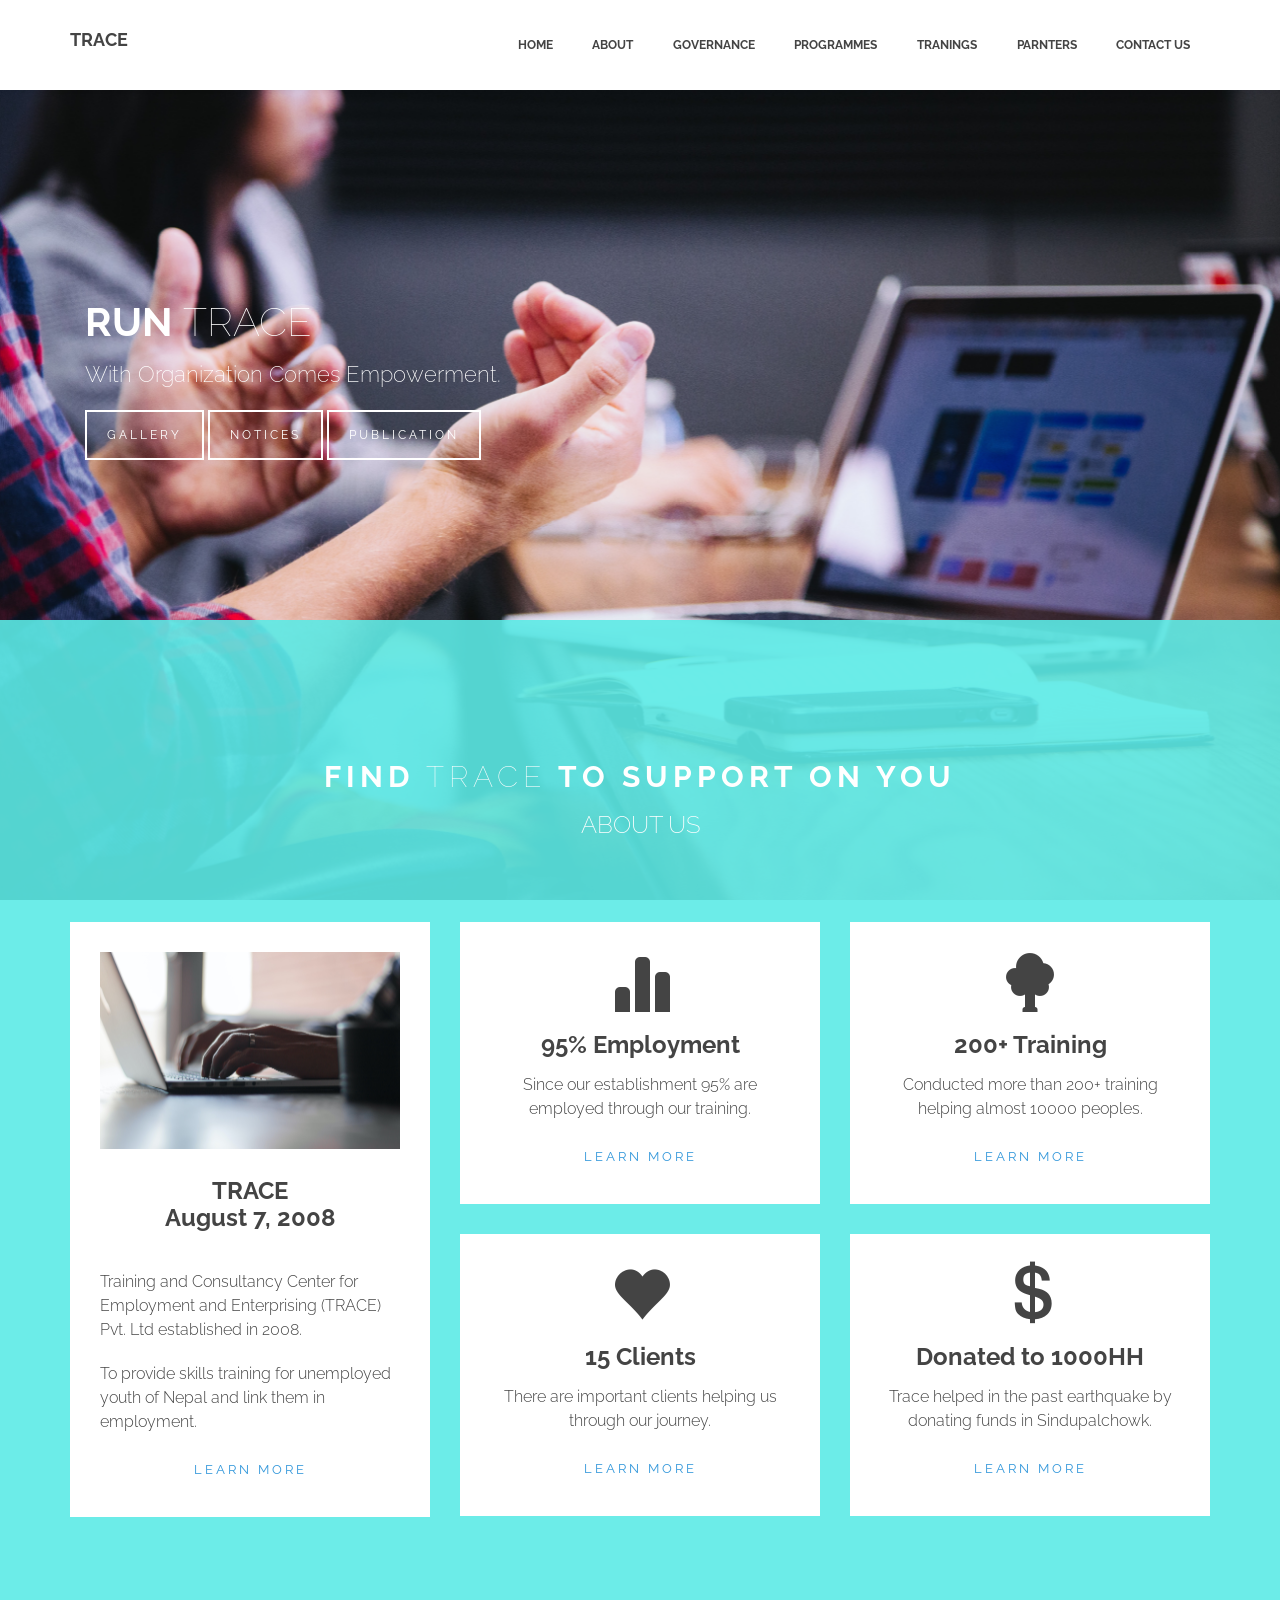
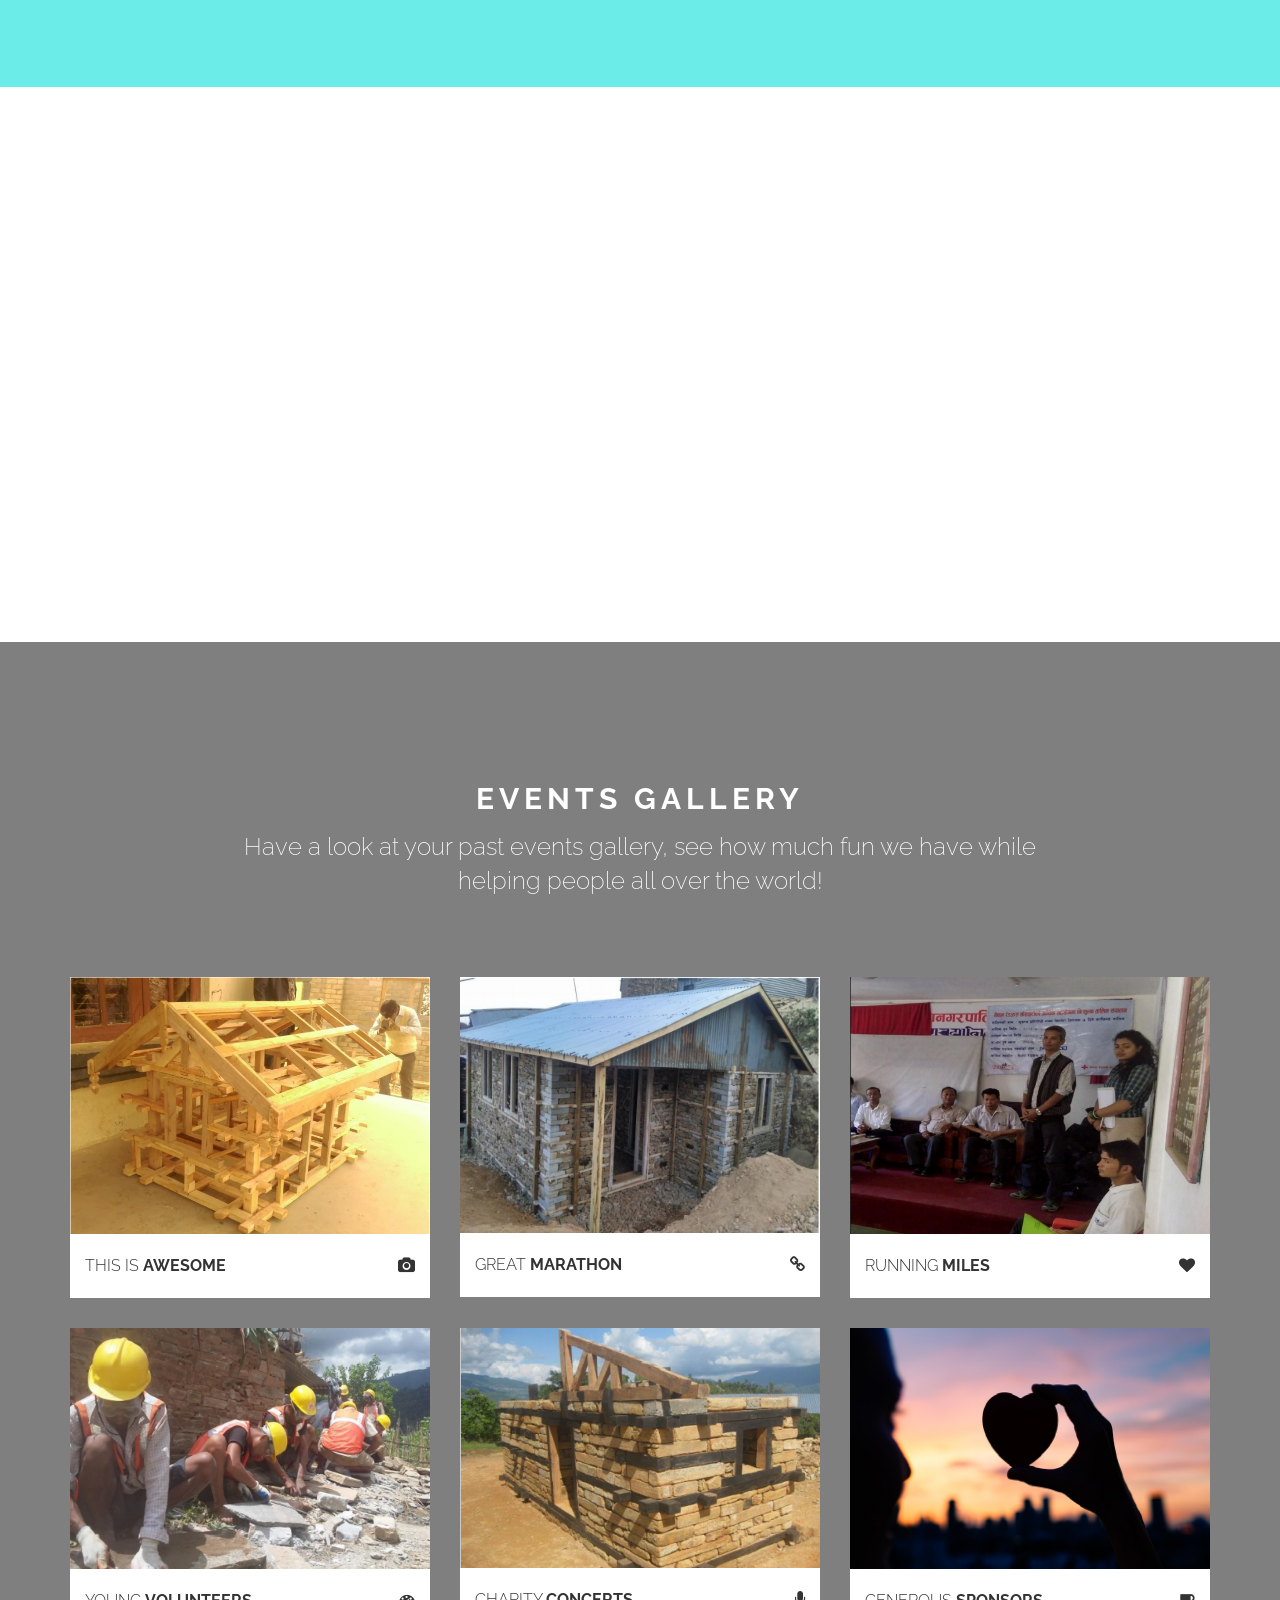
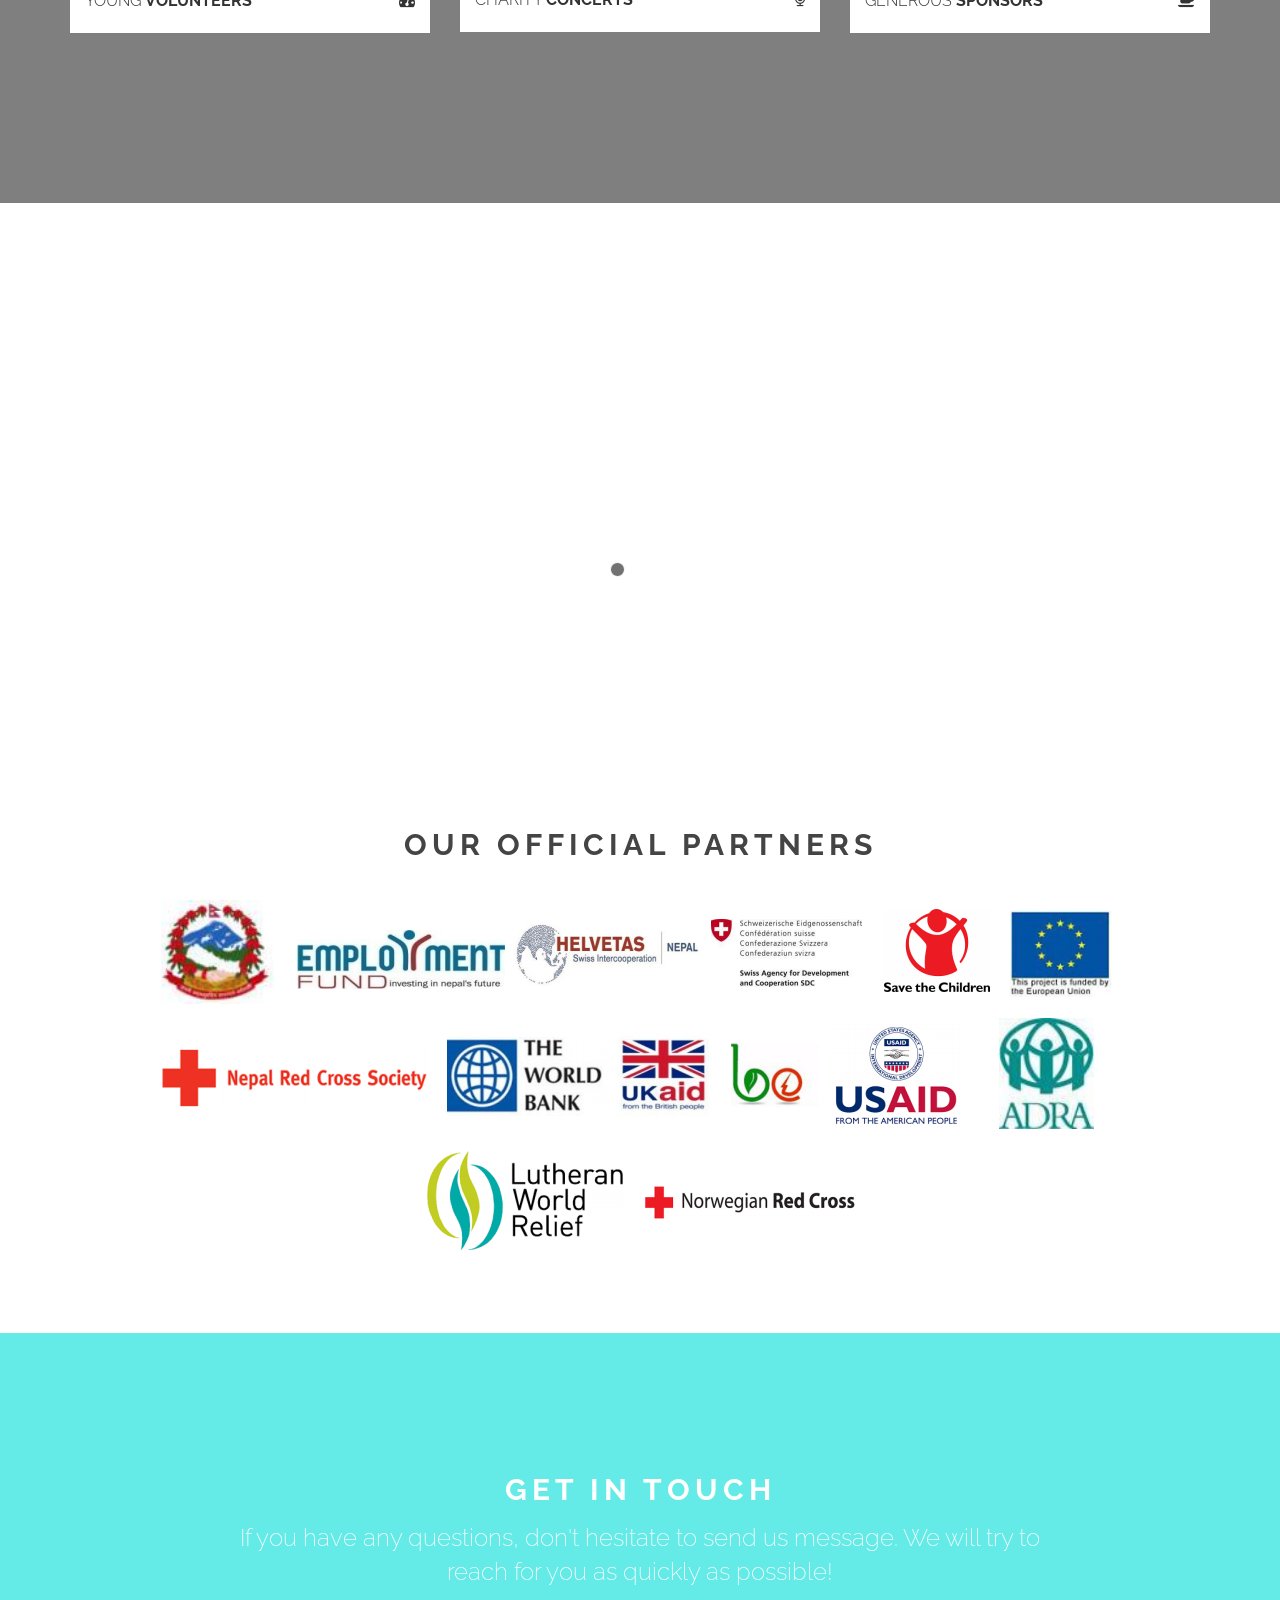
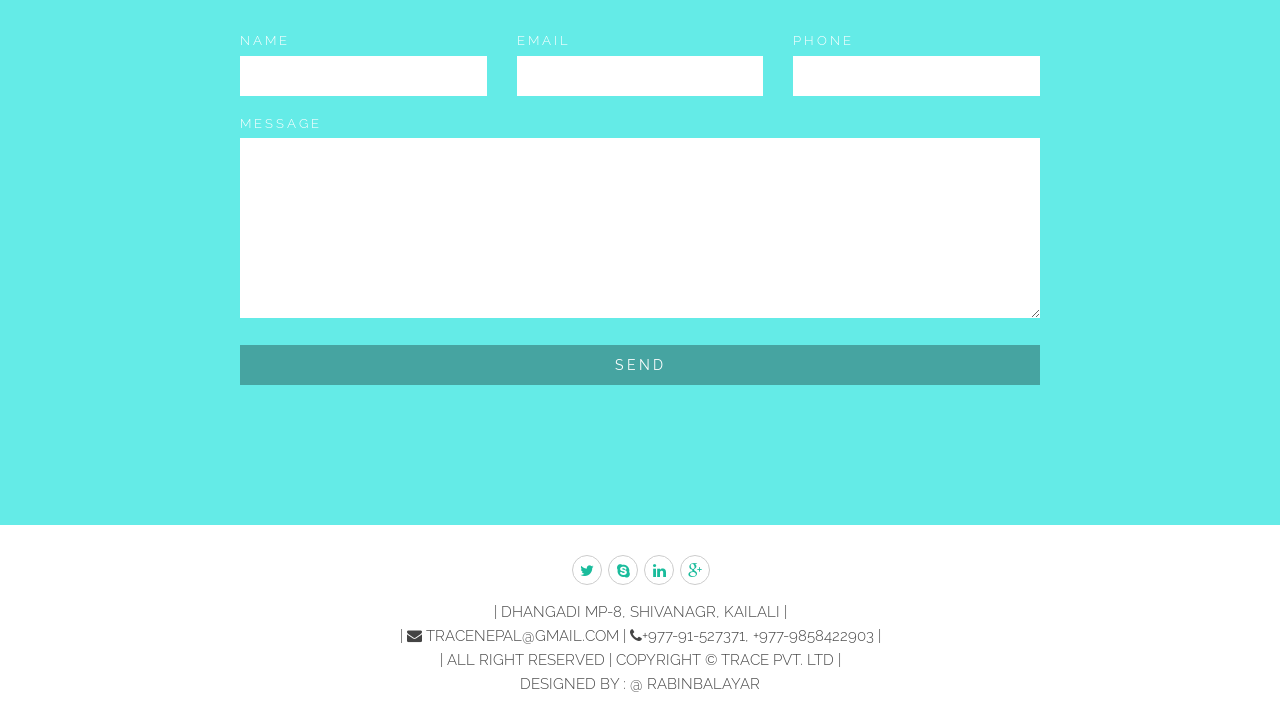
<file: index.html>
<!doctype html>
<html lang="en">
<head>
	<!-- Meta, title, CSS, favicons, etc. -->
	<meta charset="utf-8">
	<meta name="viewport" content="width=device-width, initial-scale=1.0">
	<meta name="description" content="">
	<meta name="author" content="">
	<title>TRACE PVT.LTD </title>
	
	<!-- Styles -->
	<link rel='stylesheet' href='assets/css/bootstrap.min.css'>
	<link rel='stylesheet' href='assets/css/animate.min.css'>
	<link rel='stylesheet' href="assets/css/font-awesome.min.css">
	<link rel='stylesheet' href="assets/css/style.css">
	<link href='http://fonts.googleapis.com/css?family=Raleway:200,300,400,500,600,700,800' rel='stylesheet' type='text/css'>
	<link rel="shortcut icon" href="assets/img/favicon.png" type="image/x-icon">
    
</head>
<body>
<div id="parallax">
</div>
<header id="header" class="navbar navbar-inverse navbar-fixed-top" role="banner">
<div class="container">
	<div class="navbar-header">
		<button class="navbar-toggle" type="button" data-toggle="collapse" data-target=".bs-navbar-collapse">
		<span class="sr-only">Toggle navigation</span>
		<span class="icon-bar"></span>
		<span class="icon-bar"></span>
		<span class="icon-bar"></span>
		</button>
		<!-- Your Logo -->
		<a href="#hero" class="navbar-brand">TRACE</a>
	</div>
	<!-- Start Navigation -->
	<nav class="collapse navbar-collapse bs-navbar-collapse navbar-right" role="navigation">
	<ul class="nav navbar-nav">
		<li>
		<a href="#hero">Home</a>
		</li>
		<li>
		<a href="#about">About</a>
		</li>
	    <li class="nav-item">
        <a class="nav-link ml-5" href="governance.html">Governance</a>
        </li>
        <li class="nav-item">
        <a class="nav-link ml-5" href="programmes.html">Programmes</a>
        </li>
        <li>
		<a href="tranings.html">Tranings</a>
		</li>
		<li>
		<a href="#random">Parnters</a>
		</li>
		<li>
		<a href="#contactarea">Contact Us</a>
		</li>
	</ul>
	</nav>
</div>
</header>

<!-- Intro
	================================================== -->
<section id="hero" class="section">
<div class="container">
		<div class="col-md-5">
			<div class="herotext">
				<h1 class="wow bounceInDown" data-wow-duration="1s" data-wow-delay="0.1s">RUN <span class="lighter">TRACE</span></h1>
				<p class="lead wow zoomIn" data-wow-duration="2s" data-wow-delay="0.4s">
					With Organization Comes Empowerment.
				</p>
				<p>
                    <a href="#gallery" class="btn btn-default btn-lg wow fadeInLeft" role="button">Gallery</a> <a href="notices" class="btn btn-default btn-lg wow fadeInLeft" role="button"> Notices</a> 
                    <a href="Publication" class="btn btn-default btn-lg wow fadeInLeft" role="button"> Publication</a>
				</p>
			</div>
		</div>
	</div>
</section>
    
<!-- About
	================================================== -->
    
<section id="about" class="parallax section">
<div class="wrapsection">
	<div class="parallax-overlay" style="background-color:#5CEAE6;opacity:0.9;"></div>
	<div class="container">
		<div class="row">
			<div class="col-md-12">
				<!-- Title -->
				<div class="maintitle">
					<h3 class="section-title"><strong>FIND <span class="lighter">TRACE</span></strong> to support on you</h3>
					<p class="lead">
						ABOUT US
					</p>
				</div>
			</div>
			<div class="col-md-4 col-sm-6">
				<div class="service-box wow zoomIn" data-wow-duration="1.5s" data-wow-delay="0.1s">
					<img src="assets/img/5.jpg" alt="">
					<h3>TRACE <br/>August 7, 2008</h3>
					<div class="text-left">
					<br><p>
							Training and Consultancy Center for Employment and Enterprising (TRACE) Pvt. Ltd established in 2008.
						</p>
						<p>
							To provide skills training for unemployed youth of Nepal and link them in employment.
						</p>
						<p class="text-center">
							<button type="button" class="btn btn-info btn-md"><a href="learnmore.html">Learn More</a></button>
						</p>
					</div>
				</div>
			</div>
			<div class="col-md-4 col-sm-6">
				<div class="service-box wow flipInY" data-wow-duration="1.5s" data-wow-delay="0.1s">
					<span class="glyphicon glyphicon-stats"></span>
					<h3>95% Employment</h3>
					<p>
						Since our establishment 95% are employed through our training.
					</p>
					<button type="button" class="btn btn-info btn-md"><a href="learnmore.html">Learn More</a></button>
				</div>
			</div>
			<div class="col-md-4 col-sm-6">
				<div class="service-box wow flipInY" data-wow-duration="1.5s" data-wow-delay="0.2s">
					<span class="glyphicon glyphicon-tree-deciduous"></span>
					<h3>200+ Training</h3>
					<p>
						Conducted more than 200+ training helping almost 10000 peoples.
					</p>
					<button type="button" class="btn btn-info btn-md"><a href="learnmore.html">Learn More</a></button>
				</div>
			</div>
			<div class="col-md-4 col-sm-6">
				<div class="service-box wow flipInY" data-wow-duration="1.5s" data-wow-delay="0.3s">
					<span class="glyphicon glyphicon-heart"></span>
					<h3>15 Clients</h3>
					<p>
						There are important clients helping us through our journey.
					</p>
					<button type="button" class="btn btn-info btn-md"><a href="learnmore.html">Learn More</a></button>
				</div>
			</div>
			<div class="col-md-4 col-sm-6">
				<div class="service-box wow flipInY" data-wow-duration="1.5s" data-wow-delay="0.4s">
					<span class="glyphicon glyphicon-usd"></span>
					<h3>Donated to 1000HH</h3>
					<p>
						Trace helped in the past earthquake by donating funds in Sindupalchowk.
					</p>
					<button type="button" class="btn btn-info btn-md"><a href="learnmore.html">Learn More</a></button>
				</div>
			</div>
		</div>
	</div>
</div>
</section>
    
<!-- Random
	================================================== -->
<section class="parallax section" style="background-image: url(assets/img/second.jpg);">
	<div class="wrapsection">
	<div class="parallax-overlay"></div>
	<div class="container">
		<div class="row">
			<div class="col-md-12 sol-sm-12">
				<div class="maintitle">
					<h3 class="section-title justtitle">Getting organized is a sign of self-respect.</h3>
					<p class="lead bottom0 wow bounceInUp">
						The Achievement of an organization are the result of combined effort of each individuals.
					</p>
				</div>
			</div>
		</div>
	</div>
	</div>
</section>
    
<!-- Gallery================================================== -->
    
<section id="gallery" class="parallax section">
<div class="wrapsection">
	<div class="parallax-overlay" style="background-color:#727272;opacity:0.9;"></div>
	<div class="container">
		<div class="row">
			<div class="col-md-12 sol-sm-12">
				<div class="maintitle">
					<h3 class="section-title">Events Gallery</h3>
					<p class="lead wow flipInX">
						Have a look at your past events gallery, see how much fun we have while helping people all over the world!
					</p>
				</div>
			</div>
			
			<div class="col-md-4">
				<a href="assets/img/img.png" title="This is the description">
					<img src="assets/img/img.png" alt="" class="image-responsive">
					<div class="description">
						<span class="caption">This is <b>awesome</b></span> 
						<span class="camera"><i class="fa fa-camera"></i></span>
						<div class="clearfix"></div>
					</div>			
				</a>
			</div>
			<div class="col-md-4">
				<a href="assets/img/p1.png" title="This is the description">
				<img src="assets/img/p1.png" alt="" class="image-responsive">
					<div class="description">
						<span class="caption">Great <b>marathon</b></span> 
						<span class="camera"><i class="fa fa-link"></i></span>
						<div class="clearfix"></div>
					</div>
				</a>
			</div>
			<div class="col-md-4">
				<a href="assets/img/p2.png" title="This is the description">
				<img src="assets/img/p2.png" alt="" class="image-responsive">
					<div class="description">
						<span class="caption">Running <b>miles</b></span> 
						<span class="camera"><i class="fa fa-heart"></i></span>
						<div class="clearfix"></div>
					</div>
				</a>
			</div>
			<div class="col-md-4">
				<a href="assets/img/p4.png" title="This is the description">
				<img src="assets/img/p4.png" alt="" class="image-responsive">
					<div class="description">
						<span class="caption">Young <b>volunteers</b></span> 
						<span class="camera"><i class="fa fa-tachometer"></i></span>
						<div class="clearfix"></div>
					</div>
				</a>
			</div>
			<div class="col-md-4">
				<a href="assets/img/p5.png" title="This is the description">
				<img src="assets/img/p5.png" alt="" class="image-responsive">
					<div class="description">
						<span class="caption">Charity <b>concerts</b></span> 
						<span class="camera"><i class="fa fa-microphone"></i></span>
						<div class="clearfix"></div>
					</div>
				</a>
			</div>
			<div class="col-md-4">
				<a href="assets/img/c.jpg" title="This is the description">
				<img src="assets/img/c.jpg" alt="" class="image-responsive">
					<div class="description">
						<span class="caption">Generous <b>sponsors</b></span> 
						<span class="camera"><i class="fa fa-coffee"></i></span>
						<div class="clearfix"></div>
					</div>
				</a>
			</div>
		</div>
	</div>
</div>
</section>
<!-- Text Carousel
	================================================== -->
<section class="parallax section" style="background-image: url(assets/img/4.jpg);">
<div class="wrapsection">
	<div class="container">
		<div class="row">
			<div class="col-md-12">
				<div id="Carousel" class="carousel slide">
					<ol class="carousel-indicators">
						<li data-target="#Carousel" data-slide-to="0" class="active"></li>
						<li data-target="#Carousel" data-slide-to="1"></li>
						<li data-target="#Carousel" data-slide-to="2"></li>
					</ol>
					<div class="carousel-inner">
						<div class="item active">
							<blockquote>
								<p class="lead">
									The achievement of an organization are the results of the combined effort of each individual. 
								</p>
								<small>Vince Lombardi</small>
							</blockquote>
						</div>
						<div class="item">
							<blockquote>
								<p class="lead">
									"Unity is strength. When there is teamwork and collaboration, wonderful things can be achieved.  
								</p>
								<small>Mahatma Gandhi</small>
							</blockquote>
						</div>
						<div class="item">
							<blockquote>
								<p class="lead">
									There is no exercise better for the heart than reaching down and lifting people up.
								</p>
								<small>John Holmes, Organizer</small>
							</blockquote>
						</div>
					</div>
					<a class="left carousel-control" href="#Carousel" data-slide="prev">
					<span class="glyphicon glyphicon-chevron-left"></span>
					</a>
					<a class="right carousel-control" href="#Carousel" data-slide="next">
					<span class="glyphicon glyphicon-chevron-right"></span>
					</a>
				</div>
			</div>
		</div>
	</div>
</div>
</section>

<!-- Random
	================================================== -->
    
<section id="random">
    <div class="maintitle"><br>
    <h3 class="section-title justtitle">OUR <span class="wow flipInX"> OFFICIAL</span> PARTNERS</h3><br/>
	<div class="container">
	<div class="row">
		<div class="col-md-12 sol-sm-12">
            <a href="https://www.employmentfund.org.np/">
            <img src="assets/img/c1.png">
            </a>
            <a href="https://www.helvetas.org/en/nepal">
            <img src="assets/img/c3.png">
            </a>
            <a href="https://www.eda.admin.ch/deza/en/home.html">
            <img src="assets/img/c4.png">
            </a>
            <a href="https://nepal.savethechildren.net/">
            <img src="assets/img/c5.png">
            </a>
            <a href="https://europa.eu/european-union/index_en/">
            <img src="assets/img/c6.png">
            </a>
            <a href="https://media.ifrc.org/ifrc/where-we-work/asia-pacific/nepal-red-cross-society/">
            <img src="assets/img/c7.png">
            </a>
            <a href="https://www.worldbank.org/">
            <img src="assets/img/c8.png">
            </a>
            <a href="https://www.ukaiddirect.org/">
            <img src="assets/img/c9.png">
            </a>
            <a href="https://www.iucn.org/asia/countries/nepal/bio-energy-project">
            <img src="assets/img/c10.png">
            </a>
            <a href="https://www.usaid.gov/">
            <img src="assets/img/c11.png">
            </a>
            <a href="http://adranepal.org/">
            <img src="assets/img/c12.png">
            </a>
            <a href="https://nepal.lutheranworld.org/">
            <img src="assets/img/c13.png">
            </a>
            <a href="https://www.ifrc.org/en/what-we-do/where-we-work/europe/norwegian-red-cross/">
            <img src="assets/img/c14.png">
            </a>
			</div>
		</div>
	</div>
	</div>
</section>
<br><br><br/>

<!-- Contact
	================================================== -->
<section id="contactarea" class="parallax section">
<div class="wrapsection">
	<div class="parallax-overlay" style="background-color: #5CEAE6;opacity:0.95;"></div>
	<div class="container">
		<div class="row">
			<div class="col-md-12">
				<div class="maintitle">
					<h3 class="section-title">Get in Touch</h3>
					<p class="lead">
						If you have any questions, don't hesitate to send us message. We will try to reach for you as quickly as possible!
					</p>
				</div>
				<form id="contact" action="process.php" name="contact" method="post" class="text-left">
					<fieldset>
						<div class="row">
							<div class="col-md-4 wow fadeIn animated animated" data-wow-delay="0.1s" data-wow-duration="2s">
								<label for="name">Name<span class="required"></span></label>
								<input type="text" name="name" id="name" size="30" value="" required/>
							</div>
							<div class="col-md-4 wow fadeIn animated" data-wow-delay="0.3s" data-wow-duration="2s">
								<label for="email">Email<span class="required"></span></label>
								<input type="text" name="email" id="email" size="30" value="" required/>
							</div>
							<div class="col-md-4 wow fadeIn animated" data-wow-delay="0.3s" data-wow-duration="2s">
								<label for="phone">Phone</label>
								<input type="text" name="phone" id="phone" size="30" value=""/>
							</div>
						</div>
						<div class="wow fadeIn animated" data-wow-delay="0.3s" data-wow-duration="1.5" style="margin-top:15px;">
							<label for="message">Message<span class="required"></span></label>
							<textarea name="message" id="message" required></textarea>
						</div>
						<div class="wow fadeIn animated" data-wow-delay="0.3" data-wow-duration="1.5s">
							<input id="submit" type="submit" name="submit" value="Send"/>
						</div>
					</fieldset>
				</form>
				<div id="success">		
					<p class="contactalert">
						Your message was sent succssfully! I will be in touch as soon as I can.
					</p>			
				</div>
				<div id="error">			
					<p class="contactalert">
						 Something went wrong, try refreshing and submitting the form again.
					</p>			
				</div>
			</div>
		</div>
	</div>
</div>
</section>
    
<!-- Credits 
=============================================== -->
    
<section id="credits" class="text-center">
	<span class="social wow zoomIn">
	<a href="#"><i class="fa fa-twitter"></i></a>
	<a href="#"><i class="fa fa-skype"></i></a>
	<a href="#"><i class="fa fa-linkedin"></i></a>
	<a href="#"><i class="fa fa-google-plus"></i></a>
	</span><br/>
    <a>|</a>
    <a>Dhangadi MP-8, Shivanagr, Kailali</a>
    <a>|</a>
    <div class="header-top">
            <div class="contact-container">
                <a>|</a>
                <a href="mailto:tracenepal@gmail.com"><i class="fa fa-envelope"></i> tracenepal@gmail.com</a>
                <a>|</a>
                <a href="tel:+977-91-527371, +977-9858422903"><i class="fa fa-phone"></i>+977-91-527371, +977-9858422903 </a>
                <a>|</a>
            </div>
        </div>| All Right Reserved | Copyright &copy; <a href="#">TRACE PVT. LTD |</a> 
	<br/>Designed By : @ RabinBalayar
</section>
    
<button id="topBtn"><i class="fa fa-arrow-up"></i></button>
<!-- Bootstrap core JavaScript
	================================================== -->
<!-- Placed at the end of the document so the pages load faster -->
<script src="assets/js/jquery.min.js"></script>
<script src="assets/js/bootstrap.min.js"></script>
<script src="assets/js/waypoints.min.js"></script>
<script src="assets/js/jquery.scrollTo.min.js"></script>
<script src="assets/js/jquery.localScroll.min.js"></script>
<script src="assets/js/jquery.magnific-popup.min.js"></script>
<script src="assets/js/validate.js"></script>
<script src="assets/js/common.js"></script>
</body>
</html>
</file>
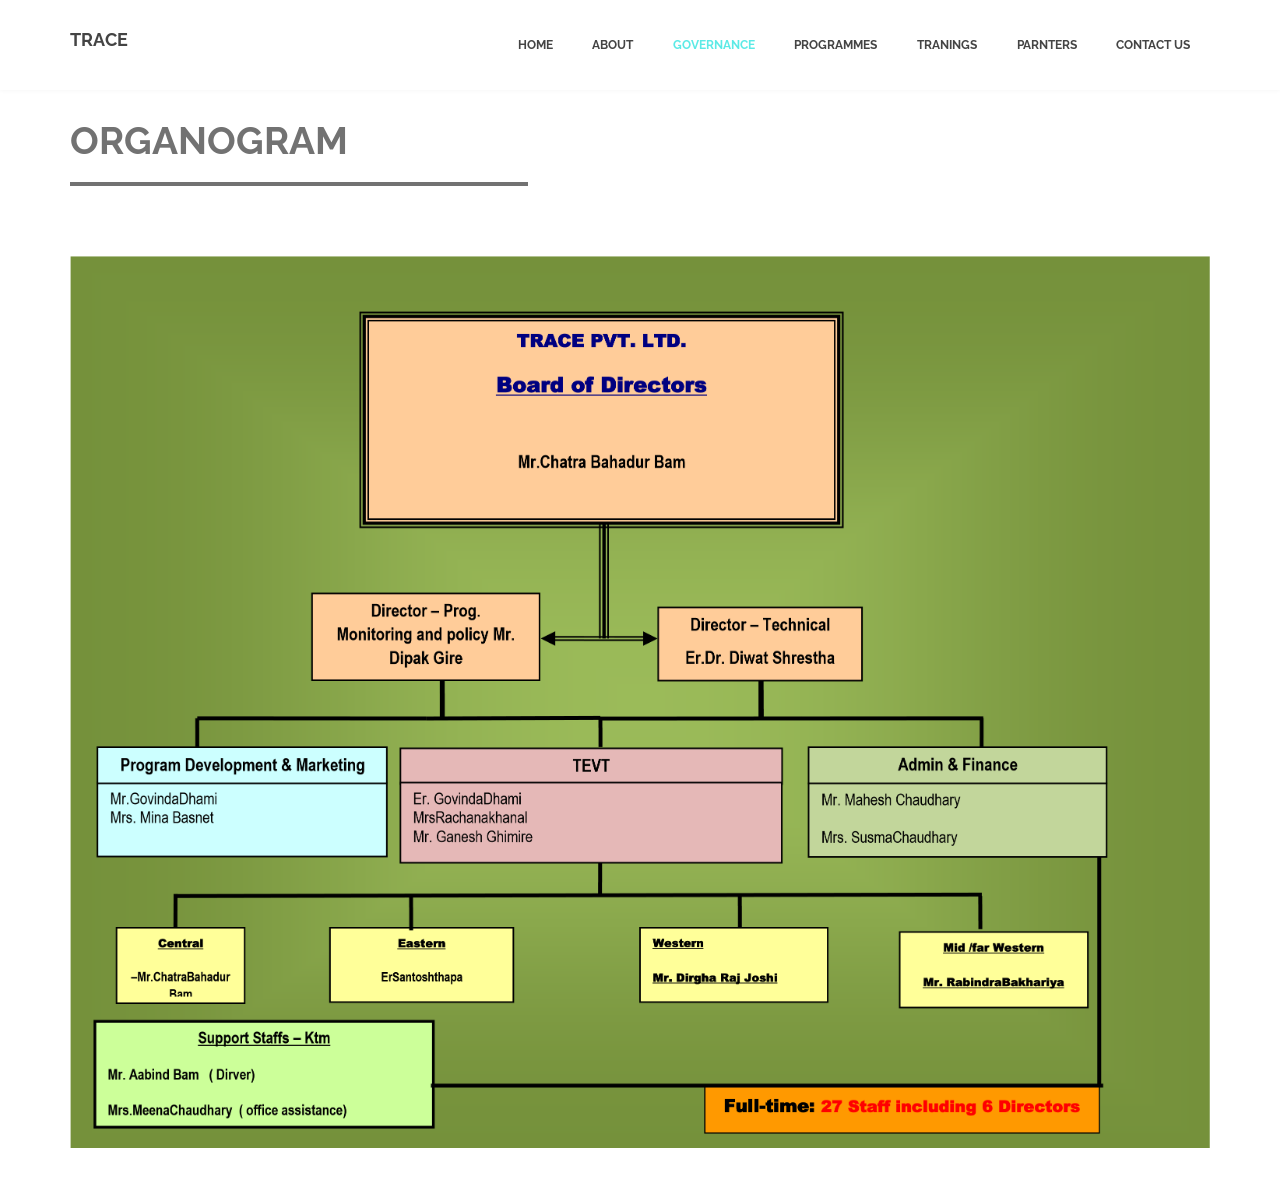
<file: governance.html>
<!doctype html>
<html lang="en">
<head>
	<!-- Meta, title, CSS, favicons, etc. -->
	<meta charset="utf-8">
	<meta name="viewport" content="width=device-width, initial-scale=1.0">
	<meta name="description" content="">
	<meta name="author" content="">
	<title>TRACE PVT.LTD </title>
	
	<!-- Styles -->
	<link rel='stylesheet' href='assets/css/bootstrap.min.css'>
	<link rel='stylesheet' href='assets/css/animate.min.css'>
	<link rel='stylesheet' href="assets/css/font-awesome.min.css">
	<link rel='stylesheet' href="assets/css/style.css">
	<link href='http://fonts.googleapis.com/css?family=Raleway:200,300,400,500,600,700,800' rel='stylesheet' type='text/css'>
	<link rel="shortcut icon" href="assets/img/favicon.png" type="image/x-icon">
    </head>
    
<body>
<header id="header" class="navbar navbar-inverse navbar-fixed-top" role="banner">
<div class="container">
	<div class="navbar-header">
		<button class="navbar-toggle" type="button" data-toggle="collapse" data-target=".bs-navbar-collapse">
		<span class="sr-only">Toggle navigation</span>
		<span class="icon-bar"></span>
		<span class="icon-bar"></span>
		<span class="icon-bar"></span>
		</button>
		<!-- Your Logo -->
		<a href="index.html" class="navbar-brand">TRACE</a>
	</div>
	<!-- Start Navigation -->
		<nav class="collapse navbar-collapse bs-navbar-collapse navbar-right" role="navigation">
	<ul class="nav navbar-nav">
		<li>
		<a href="index.html">Home</a>
		</li>
		<li>
		<a href="learnmore.html">About</a>
		</li>
	    <li class="nav-item active">
        <a class="nav-link ml-5" href="governance.html">Governance</a>
        </li>
        <li class="nav-item">
        <a class="nav-link ml-5" href="programmes.html">Programmes</a>
        </li>
        <li>
		<a href="tranings.html">Tranings</a>
		</li>
		<li>
		<a href="index.html">Parnters</a>
		</li>
		<li>
		<a href="index.html">Contact Us</a>
		</li>
	</ul>
	</nav>
</div>
</header>
    
<section id="her" class="section">
<div class="container">
	<div class="row">
		<div class="col-md-5">
			<div class="herotext">
                <h1 class="wow bounceInDown" data-wow-duration="1s" data-wow-delay="0.1s">ORGANOGRAM</h1>
                <hr>
		</div>
	</div>
</div>
</div>
</section>
    <div class="container">
    <img src="assets/img/Organogram%20TRACE.png" alt="Organogram of Trace" style="width:100%; height:100%;">
    </div>
    <br><br/>
    
<script src="assets/js/jquery.min.js"></script>
<script src="assets/js/bootstrap.min.js"></script>
<script src="assets/js/waypoints.min.js"></script>
<script src="assets/js/jquery.scrollTo.min.js"></script>
<script src="assets/js/jquery.localScroll.min.js"></script>
<script src="assets/js/jquery.magnific-popup.min.js"></script>
<script src="assets/js/validate.js"></script>
<script src="assets/js/common.js"></script>
</body>
</html>
</file>
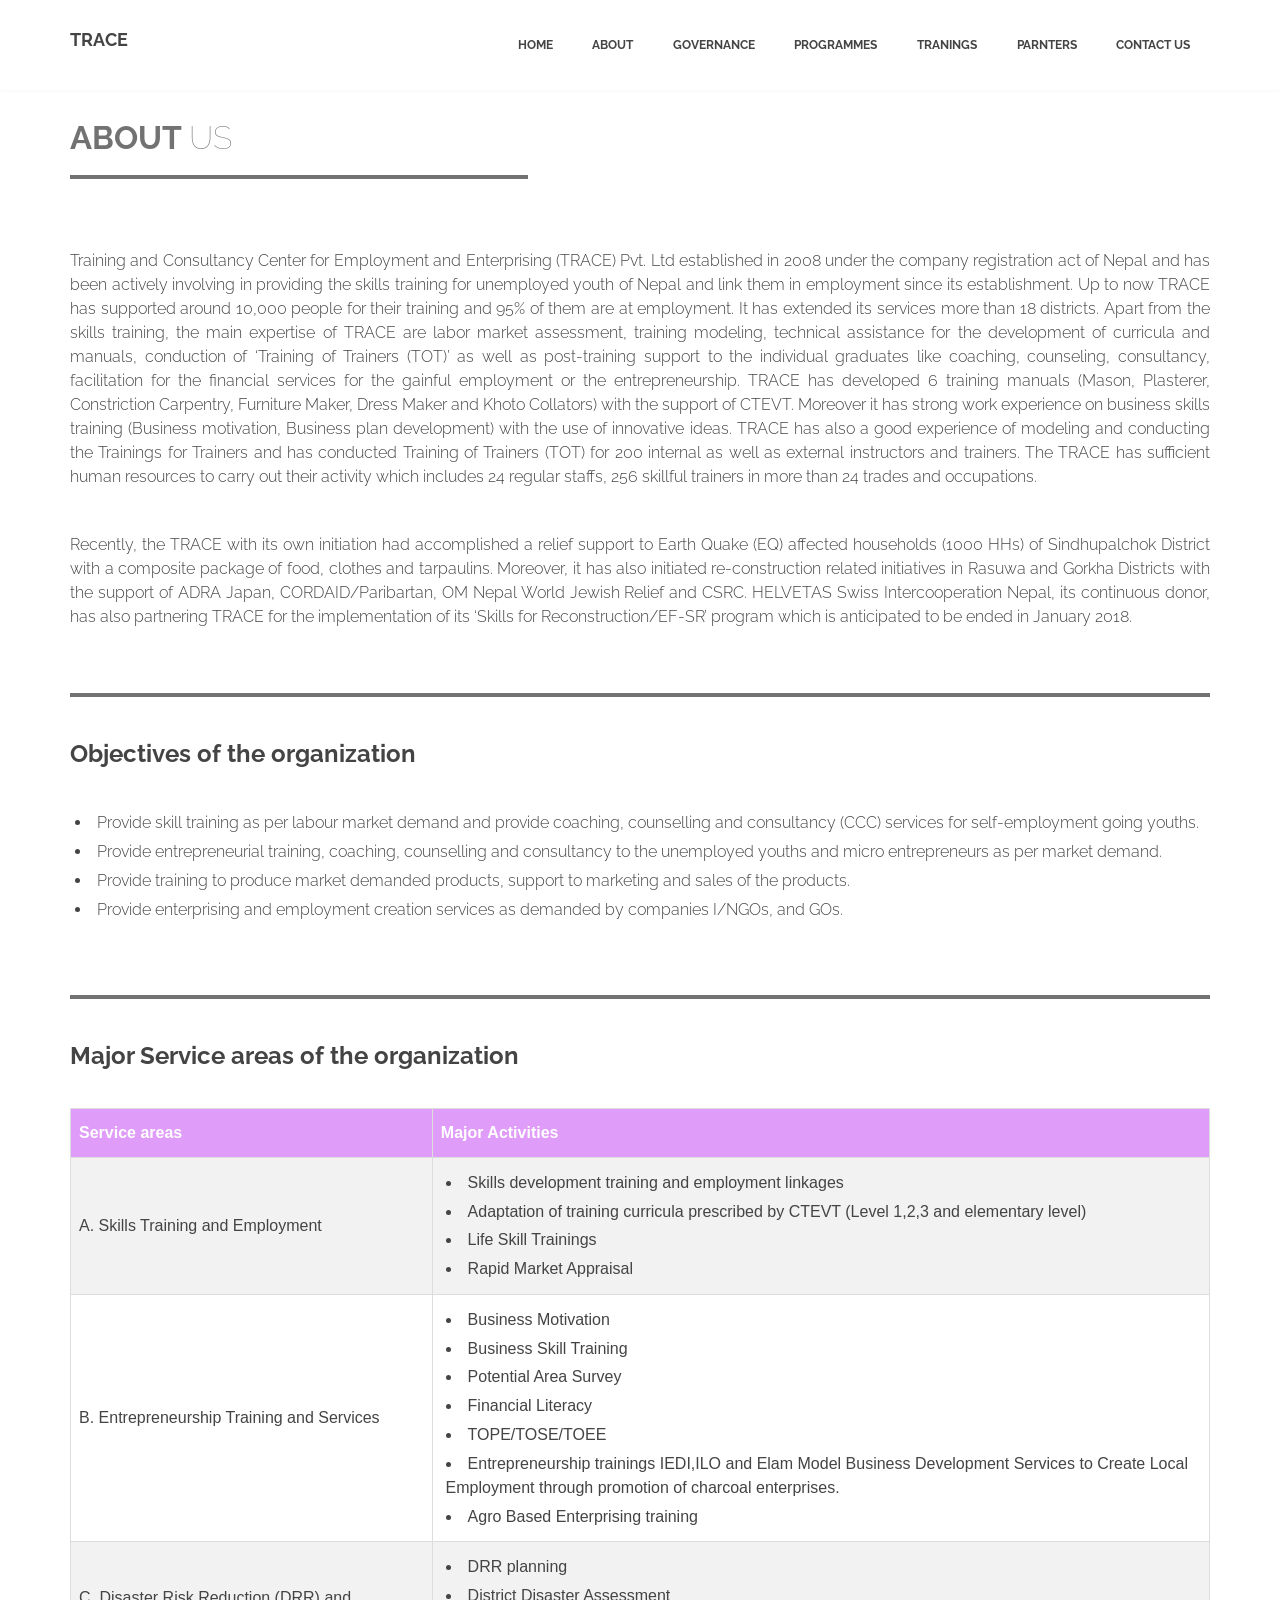
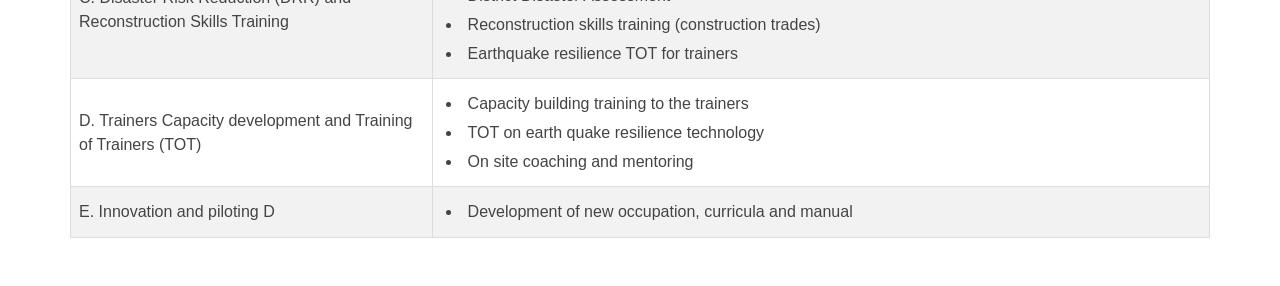
<file: learnmore.html>
<!doctype html>
<html lang="en">
<head>
	<!-- Meta, title, CSS, favicons, etc. -->
	<meta charset="utf-8">
	<meta name="viewport" content="width=device-width, initial-scale=1.0">
	<meta name="description" content="">
	<meta name="author" content="">
	<title>TRACE PVT.LTD </title>
	
	<!-- Styles -->
	<link rel='stylesheet' href='assets/css/bootstrap.min.css'>
	<link rel='stylesheet' href='assets/css/animate.min.css'>
	<link rel='stylesheet' href="assets/css/font-awesome.min.css">
	<link rel='stylesheet' href="assets/css/style.css">
	<link href='http://fonts.googleapis.com/css?family=Raleway:200,300,400,500,600,700,800' rel='stylesheet' type='text/css'>
	<link rel="shortcut icon" href="assets/img/favicon.png" type="image/x-icon">
    </head>
    
<body>
<header id="header" class="navbar navbar-inverse navbar-fixed-top" role="banner">
<div class="container">
	<div class="navbar-header">
		<button class="navbar-toggle" type="button" data-toggle="collapse" data-target=".bs-navbar-collapse">
		<span class="sr-only">Toggle navigation</span>
		<span class="icon-bar"></span>
		<span class="icon-bar"></span>
		<span class="icon-bar"></span>
		</button>
		<!-- Your Logo -->
		<a href="index.html" class="navbar-brand">TRACE</a>
	</div>
	<!-- Start Navigation -->
	<nav class="collapse navbar-collapse bs-navbar-collapse navbar-right" role="navigation">
	<ul class="nav navbar-nav">
		<li>
		<a href="index.html">Home</a>
		</li>
		<li>
		<a href="learnmore.html">About</a>
		</li>
	    <li class="nav-item">
        <a class="nav-link ml-5" href="governance.html">Governance</a>
        </li>
        <li class="nav-item">
        <a class="nav-link ml-5" href="programmes.html">Programmes</a>
        </li>
        <li>
		<a href="tranings.html">Tranings</a>
		</li>
		<li>
		<a href="index.html">Parnters</a>
		</li>
		<li>
		<a href="index.html">Contact Us</a>
		</li>
	</ul>
	</nav>
</div>
</header>
    

<section id="her" class="section">
<div class="container">
	<div class="row">
		<div class="col-md-5">
			<div class="herotext">
                <h2 class="wow bounceInRight" data-wow-duration="1s" data-wow-delay="0.1s">ABOUT <span class="lighter"> US</span> </h2>
                <hr>
		</div>
	</div>
</div>
</div>
</section>
    
<article>
    <div class="container">
         
             <p align="justify">Training and Consultancy Center for Employment and Enterprising (TRACE) Pvt. Ltd established in
             2008 under the company registration act of Nepal and has been actively involving in providing the skills
             training for unemployed youth of Nepal and link them in employment since its establishment. Up to now
             TRACE has supported around 10,000 people for their training and 95% of them are at employment. It has
             extended its services more than 18 districts. Apart from the skills training, the main expertise of TRACE
             are labor market assessment, training modeling, technical assistance for the development of curricula and
             manuals, conduction of ‘Training of Trainers (TOT)’ as well as post-training support to the individual
             graduates like coaching, counseling, consultancy, facilitation for the financial services for the gainful
             employment or the entrepreneurship. TRACE has developed 6 training manuals (Mason, Plasterer,
             Constriction Carpentry, Furniture Maker, Dress Maker and Khoto Collators) with the support of CTEVT.
             Moreover it has strong work experience on business skills training (Business motivation, Business plan
             development) with the use of innovative ideas. TRACE has also a good experience of modeling and
             conducting the Trainings for Trainers and has conducted Training of Trainers (TOT) for 200 internal as well
             as external instructors and trainers. The TRACE has sufficient human resources to carry out their activity
             which includes 24 regular staffs, 256 skillful trainers in more than 24 trades and occupations.</p>
             <br>
             <p align="justify">Recently, the TRACE with its own initiation had accomplished a relief support to Earth Quake (EQ) affected
             households (1000 HHs) of Sindhupalchok District with a composite package of food, clothes and tarpaulins.
             Moreover, it has also initiated re-construction related initiatives in Rasuwa and Gorkha Districts with the
             support of ADRA Japan, CORDAID/Paribartan, OM Nepal World Jewish Relief and CSRC. HELVETAS
             Swiss Intercooperation Nepal, its continuous donor, has also partnering TRACE for the implementation of
             its ‘Skills for Reconstruction/EF-SR’ program which is anticipated to be ended in January 2018.</p>
             
             <br><hr>
             <br><h3 class="wow bounceInDown" data-wow-duration="1s" data-wow-delay="0.1s">Objectives of the organization</h3>
             <br>
             <li>Provide skill training as per labour market demand and provide coaching, counselling and
                 consultancy (CCC) services for self-employment going youths.</li>
             <li>Provide entrepreneurial training, coaching, counselling and consultancy to the
                 unemployed youths and micro entrepreneurs as per market demand.</li>
             <li>Provide training to produce market demanded products, support to marketing and sales of
                 the products.</li>
             <li>Provide enterprising and employment creation services as demanded by companies
                 I/NGOs, and GOs.</li>
             <br><br/>
        
             <hr>
             <br><h3  class="wow bounceInUp" data-wow-duration="1s" data-wow-delay="0.1s">Major Service areas of the organization</h3>
                
  <table id="train"><br>
  <tr>
    <th>Service areas </th>
    <th>Major Activities</th>
  </tr>
  <tr>
    <td>A. Skills Training and Employment</td>
    <td><li>Skills development training and employment linkages</li>
        <li>Adaptation of training curricula prescribed by CTEVT (Level 1,2,3 and elementary level)</li>
        <li>Life Skill Trainings</li>
        <li>Rapid Market Appraisal</li>
      </td>
  </tr>
  <tr>
    <td>B. Entrepreneurship Training and Services</td>
      <td><li>Business Motivation</li>
          <li>Business Skill Training</li>
          <li>Potential Area Survey</li>
          <li>Financial Literacy</li>
          <li>TOPE/TOSE/TOEE</li>
          <li>Entrepreneurship trainings IEDI,ILO and Elam Model Business Development Services to Create Local 
           Employment through promotion of charcoal enterprises.</li>
          <li>Agro Based Enterprising training</li></td>
  </tr>
  <tr>
    <td>C. Disaster Risk Reduction (DRR) and Reconstruction Skills Training</td>
    <td><li>DRR planning</li>
    <li>District Disaster Assessment</li>
      <li>Reconstruction skills training (construction trades)</li>
      <li>Earthquake resilience TOT for trainers</li></td>
    
  </tr>
  <tr>
    <td>D. Trainers Capacity development and Training of Trainers (TOT) </td>
    <td><li>Capacity building training to the trainers</li>
        <li>TOT on earth quake resilience technology</li>
        <li>On site coaching and mentoring</li>
    </td>
  </tr>
                 
  <tr>
    <td>E. Innovation and piloting D</td>
      <td><li>Development of new occupation, curricula and manual</li></td>

  </tr>
</table>
      <br>
        <br>
    </div> 
</article>
    
<script src="assets/js/jquery.min.js"></script>
<script src="assets/js/bootstrap.min.js"></script>
<script src="assets/js/waypoints.min.js"></script>
<script src="assets/js/jquery.scrollTo.min.js"></script>
<script src="assets/js/jquery.localScroll.min.js"></script>
<script src="assets/js/jquery.magnific-popup.min.js"></script>
<script src="assets/js/validate.js"></script>
<script src="assets/js/common.js"></script>
</body>
</html>
</file>
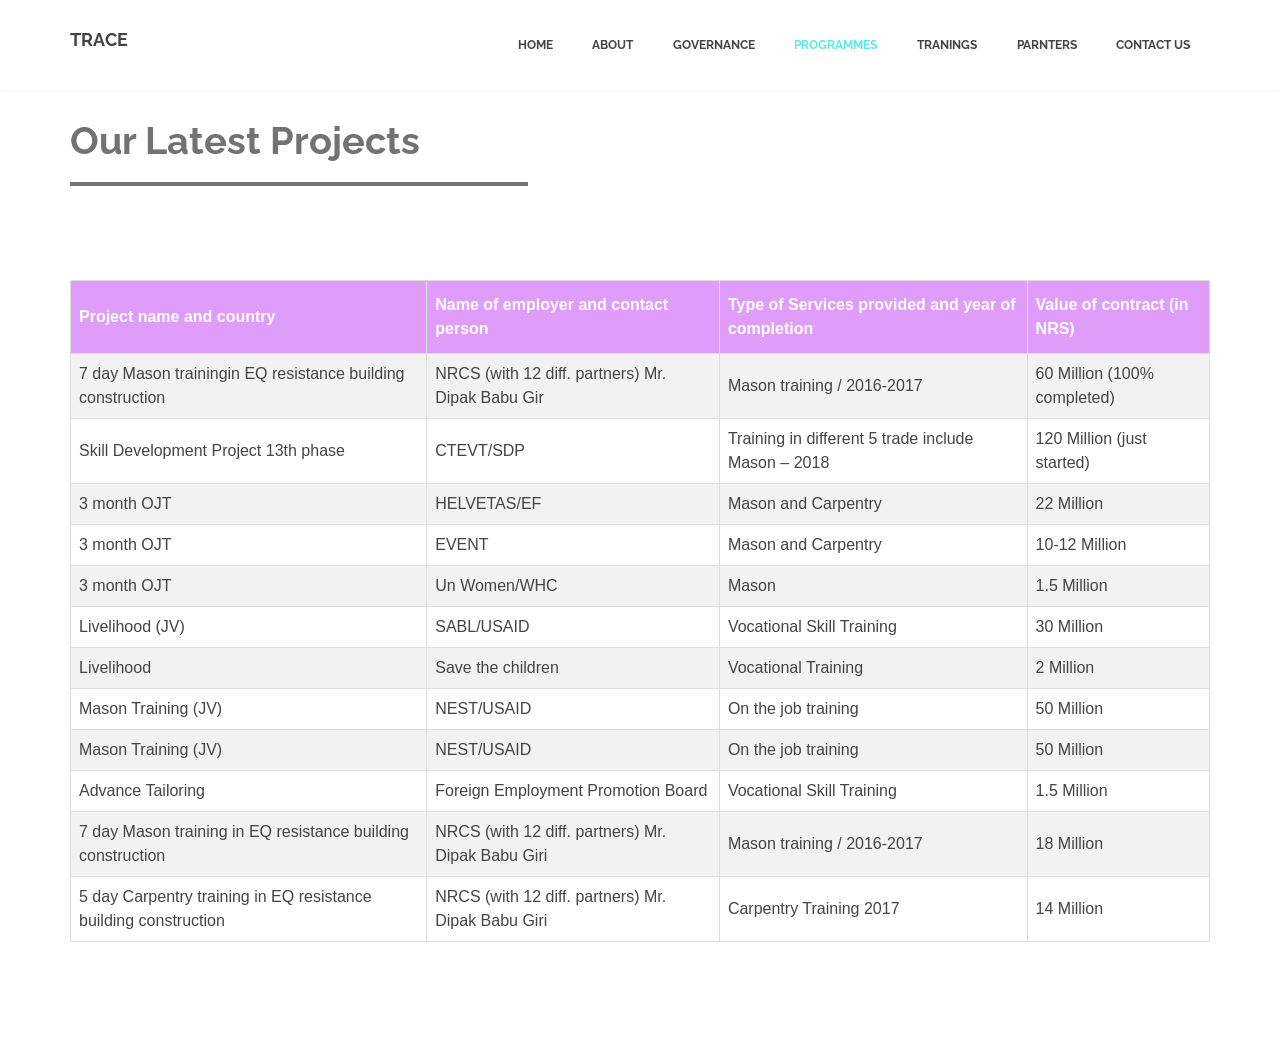
<file: programmes.html>
<!doctype html>
<html lang="en">
<head>
	<!-- Meta, title, CSS, favicons, etc. -->
	<meta charset="utf-8">
	<meta name="viewport" content="width=device-width, initial-scale=1.0">
	<meta name="description" content="">
	<meta name="author" content="">
	<title>TRACE PVT.LTD </title>
	
	<!-- Styles -->
	<link rel='stylesheet' href='assets/css/bootstrap.min.css'>
	<link rel='stylesheet' href='assets/css/animate.min.css'>
	<link rel='stylesheet' href="assets/css/font-awesome.min.css">
	<link rel='stylesheet' href="assets/css/style.css">
	<link href='http://fonts.googleapis.com/css?family=Raleway:200,300,400,500,600,700,800' rel='stylesheet' type='text/css'>
	<link rel="shortcut icon" href="assets/img/favicon.png" type="image/x-icon">
    </head>
    
<body>
<header id="header" class="navbar navbar-inverse navbar-fixed-top" role="banner">
<div class="container">
	<div class="navbar-header">
		<button class="navbar-toggle" type="button" data-toggle="collapse" data-target=".bs-navbar-collapse">
		<span class="sr-only">Toggle navigation</span>
		<span class="icon-bar"></span>
		<span class="icon-bar"></span>
		<span class="icon-bar"></span>
		</button>
		<!-- Your Logo -->
		<a href="index.html" class="navbar-brand">TRACE</a>
	</div>
	<!-- Start Navigation -->
	<nav class="collapse navbar-collapse bs-navbar-collapse navbar-right" role="navigation">
	<ul class="nav navbar-nav">
		<li>
		<a href="index.html">Home</a>
		</li>
		<li>
		<a href="learnmore.html">About</a>
		</li>
	    <li class="nav-item">
        <a class="nav-link ml-5" href="governance.html">Governance</a>
        </li>
        <li class="nav-item active">
        <a class="nav-link ml-5" href="programmes.html">Programmes</a>
        </li>
        <li>
		<a href="tranings.html">Tranings</a>
		</li>
		<li>
		<a href="index.html">Parnters</a>
		</li>
		<li>
		<a href="index.html">Contact Us</a>
		</li>
	</ul>
	</nav>
</div>
</header>
    
<section id="her" class="section">
<div class="container">
	<div class="row">
		<div class="col-md-5">
			<div class="herotext">
                <h1 class="wow bounceInDown" data-wow-duration="1s" data-wow-delay="0.1s">Our Latest Projects </h1>
                <hr>
		</div>
	</div>
</div>
</div>
</section>
    
<div class="container">
<table id="train"><br>
  <tr>
    <th>Project name and country </th>
    <th>Name of employer and contact person</th>
    <th>Type of Services provided and year of completion</th>
    <th>Value of contract (in NRS)</th>
  </tr>
    
<tr>
    <td>7 day Mason trainingin EQ resistance building construction </td>
    <td>NRCS (with 12 diff. partners) Mr. Dipak Babu Gir</td>
    <td>Mason training / 2016-2017</td>
    <td>60 Million (100% completed)</td>
  </tr>

<tr>
    <td>Skill Development Project 13th phase</td>
    <td>CTEVT/SDP</td>
    <td>Training in different 5 trade include Mason – 2018</td>
    <td>120 Million (just started)</td>
</tr>
    
<tr>
    <td>3 month OJT</td>
    <td>HELVETAS/EF</td>
    <td>Mason and Carpentry</td>
    <td>22 Million</td>
</tr>
    
<tr>
    <td>3 month OJT</td>
    <td>EVENT</td>
    <td>Mason and Carpentry</td>
    <td>10-12 Million</td>
</tr>

<tr>
    <td>3 month OJT</td>
    <td>Un Women/WHC</td>
    <td>Mason</td>
    <td>1.5 Million</td>
</tr>
    
<tr>
    <td>Livelihood (JV)</td>
    <td>SABL/USAID</td>
    <td>Vocational Skill Training</td>
    <td>30 Million</td>
</tr>
    
<tr>
    <td>Livelihood </td>
    <td>Save the children</td> 
    <td>Vocational Training</td>
    <td>2 Million</td>
</tr>
    
<tr>
    <td>Mason Training (JV)</td>
    <td>NEST/USAID</td>
    <td>On the job training</td>
    <td>50 Million </td>
</tr>
    
<tr>
    <td>Mason Training (JV) </td>
    <td>NEST/USAID</td>
    <td>On the job training</td>
    <td>50 Million</td>
</tr>

<tr>
    <td>Advance Tailoring</td>
    <td>Foreign Employment Promotion Board</td>
    <td>Vocational Skill Training</td>
    <td>1.5 Million</td>
</tr>
    
<tr>
    <td>7 day Mason training in EQ resistance building construction</td>
    <td>NRCS (with 12 diff. partners) Mr. Dipak Babu Giri</td>
    <td>Mason training / 2016-2017</td>
    <td>18 Million</td>
</tr>
    
<tr>
    <td>5 day Carpentry training in EQ resistance building construction</td>
    <td>NRCS (with 12 diff. partners) Mr. Dipak Babu Giri</td>
    <td>Carpentry Training 2017</td>
    <td>14 Million </td>
</tr>
  
</table>
</div>
    <br>
    <br>
    <br><br/>
    
<script src="assets/js/jquery.min.js"></script>
<script src="assets/js/bootstrap.min.js"></script>
<script src="assets/js/waypoints.min.js"></script>
<script src="assets/js/jquery.scrollTo.min.js"></script>
<script src="assets/js/jquery.localScroll.min.js"></script>
<script src="assets/js/jquery.magnific-popup.min.js"></script>
<script src="assets/js/validate.js"></script>
<script src="assets/js/common.js"></script>
</body>
</html>
</file>
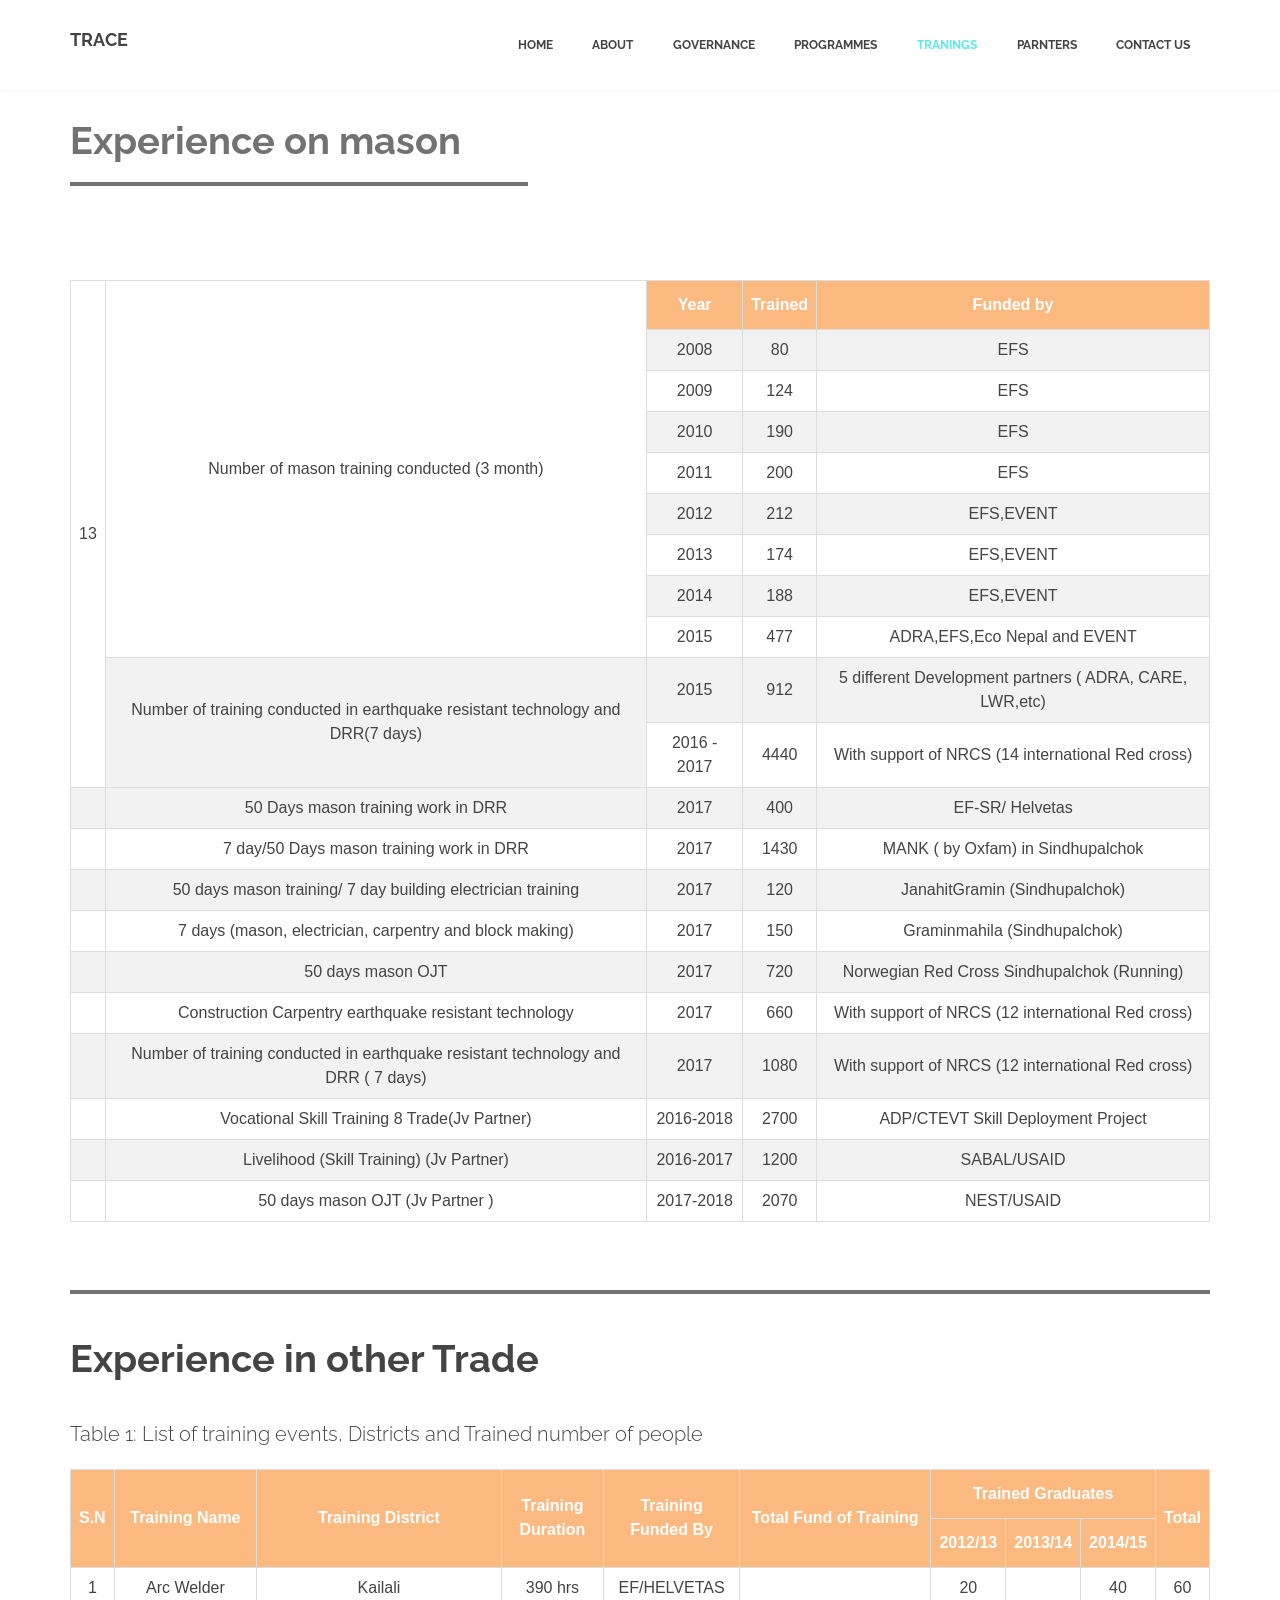
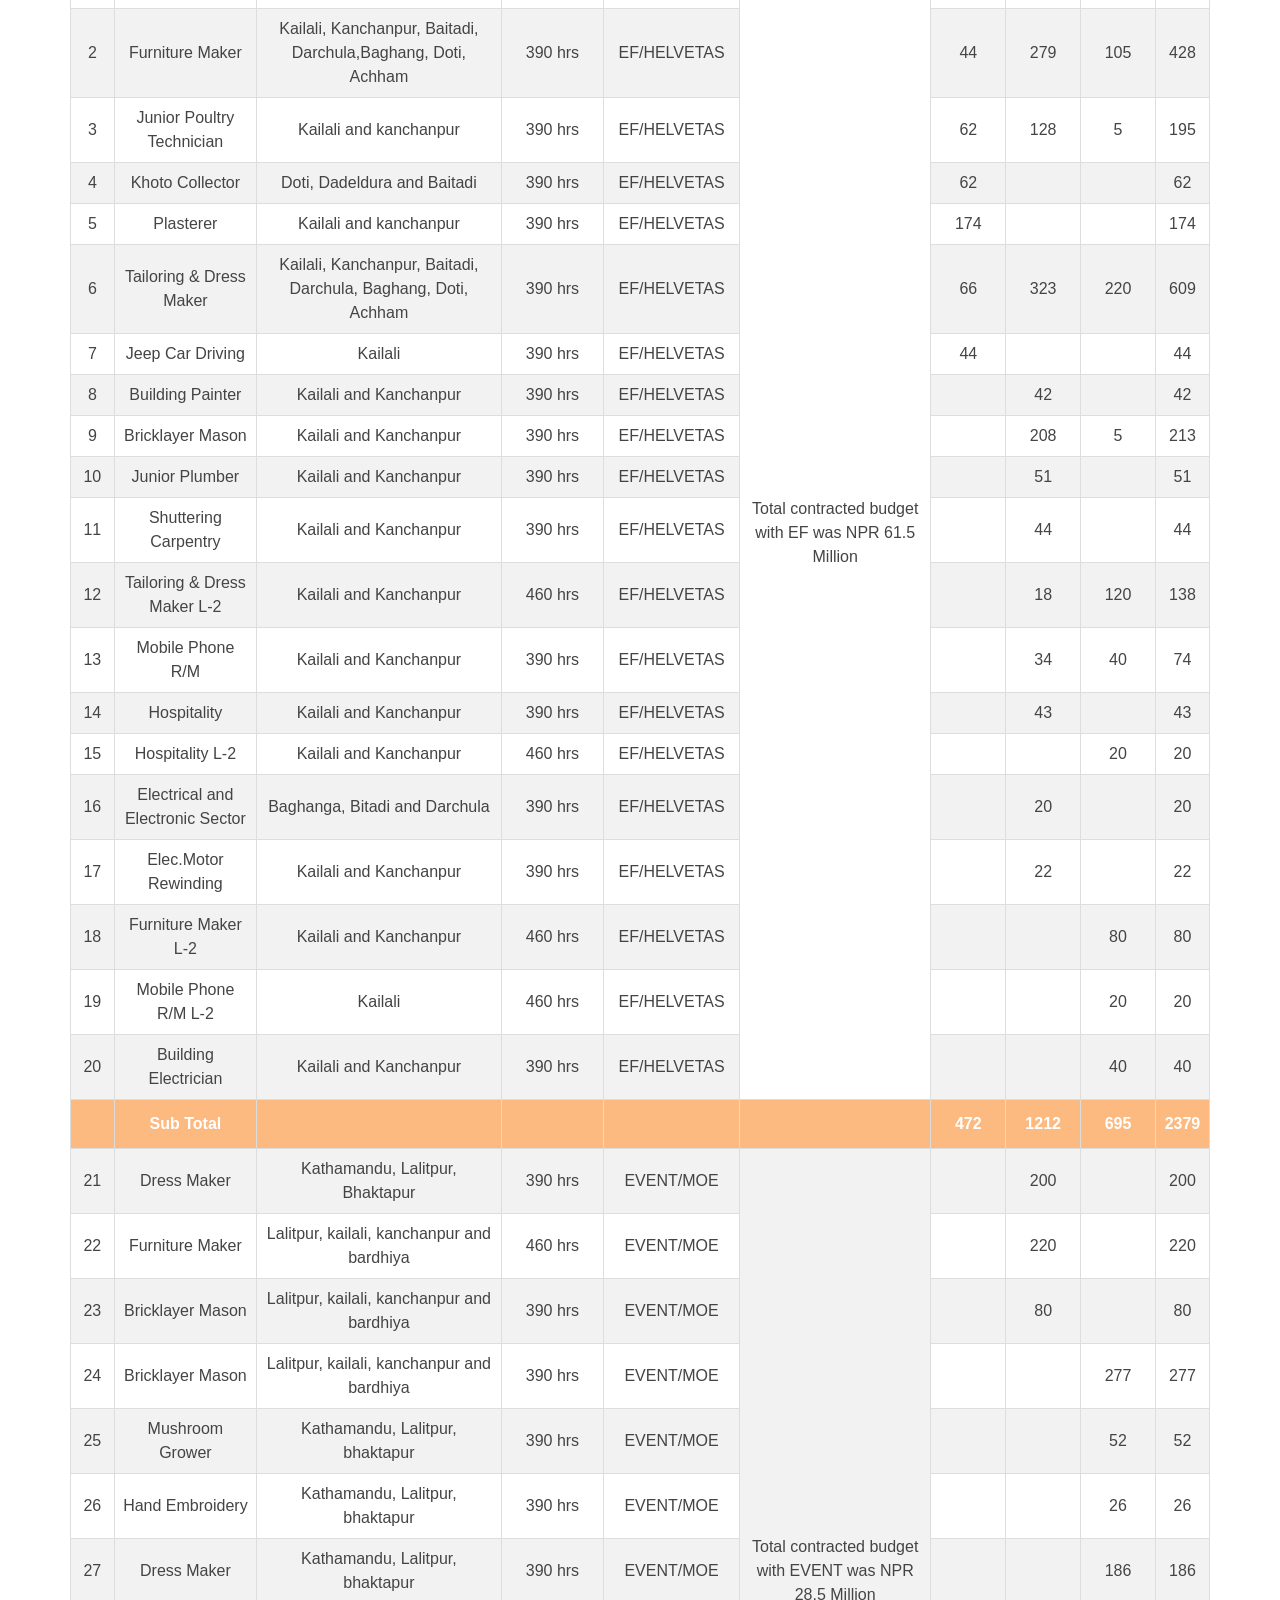
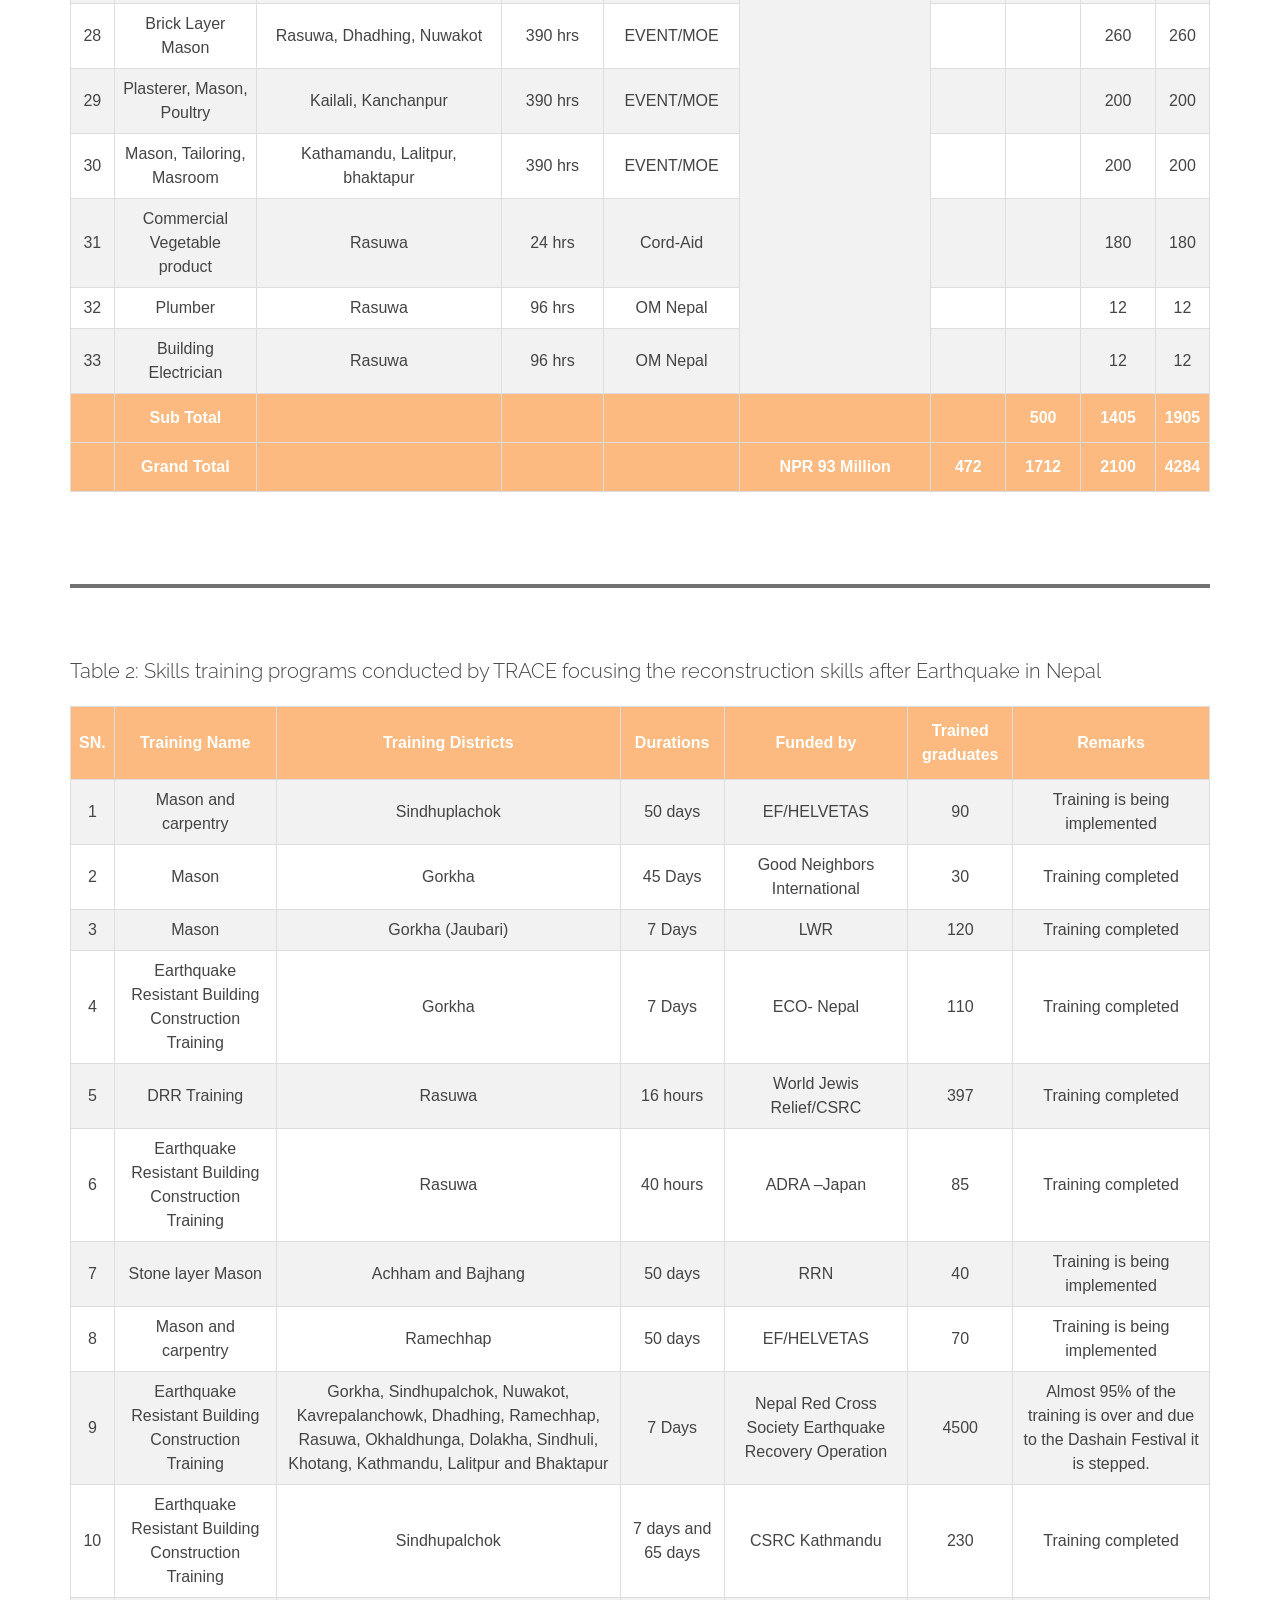
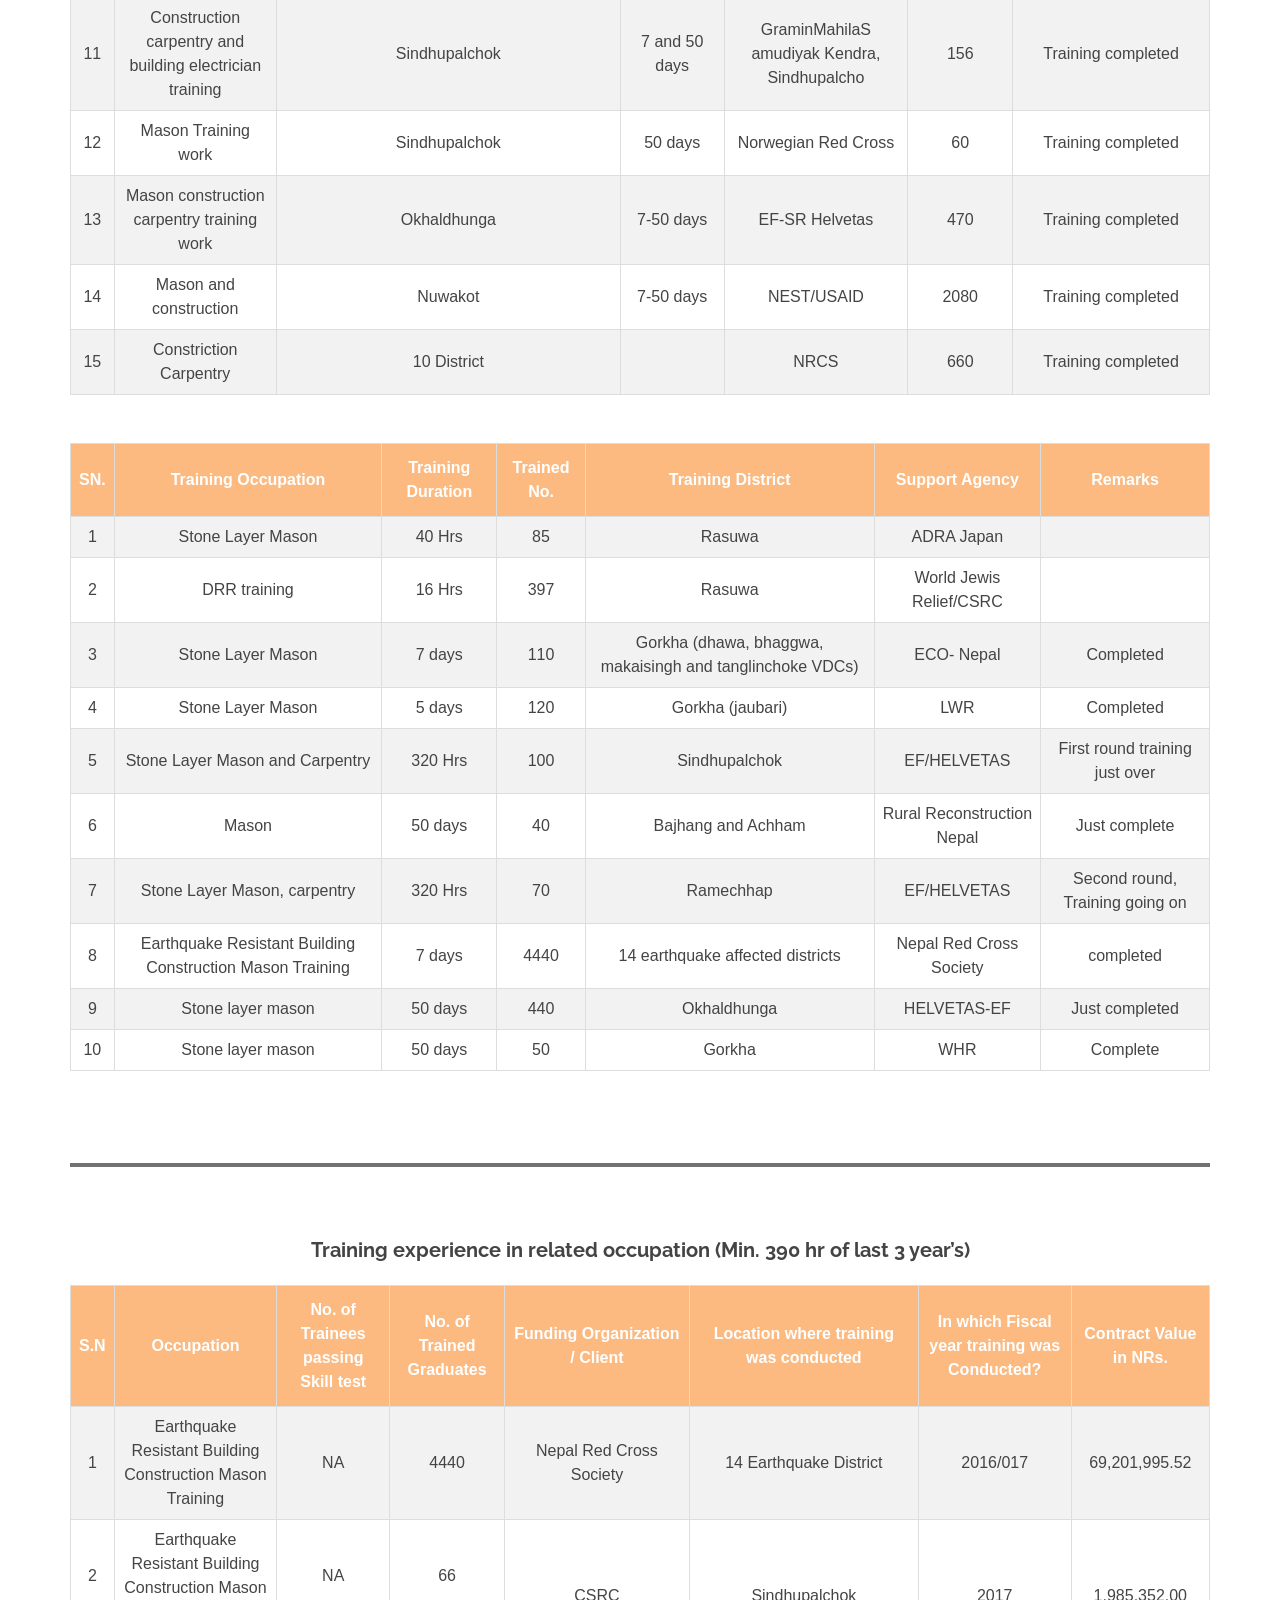
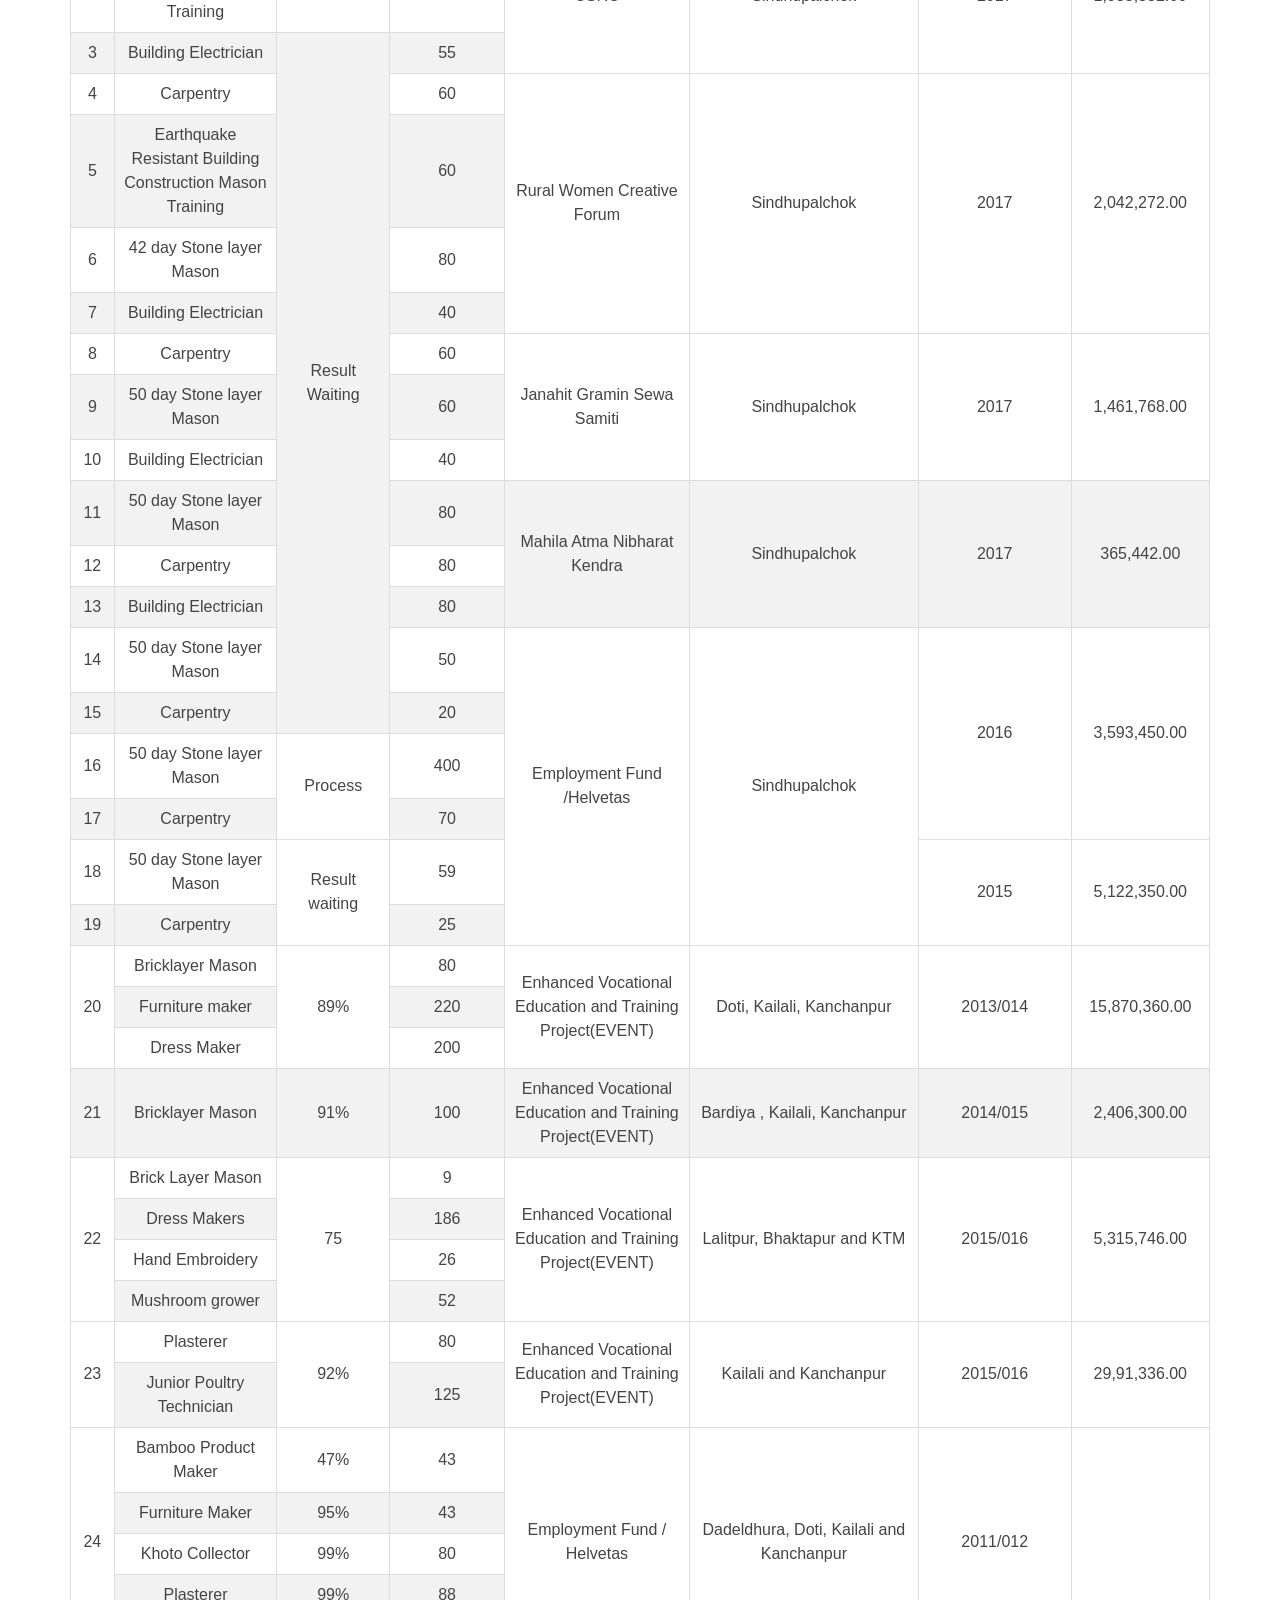
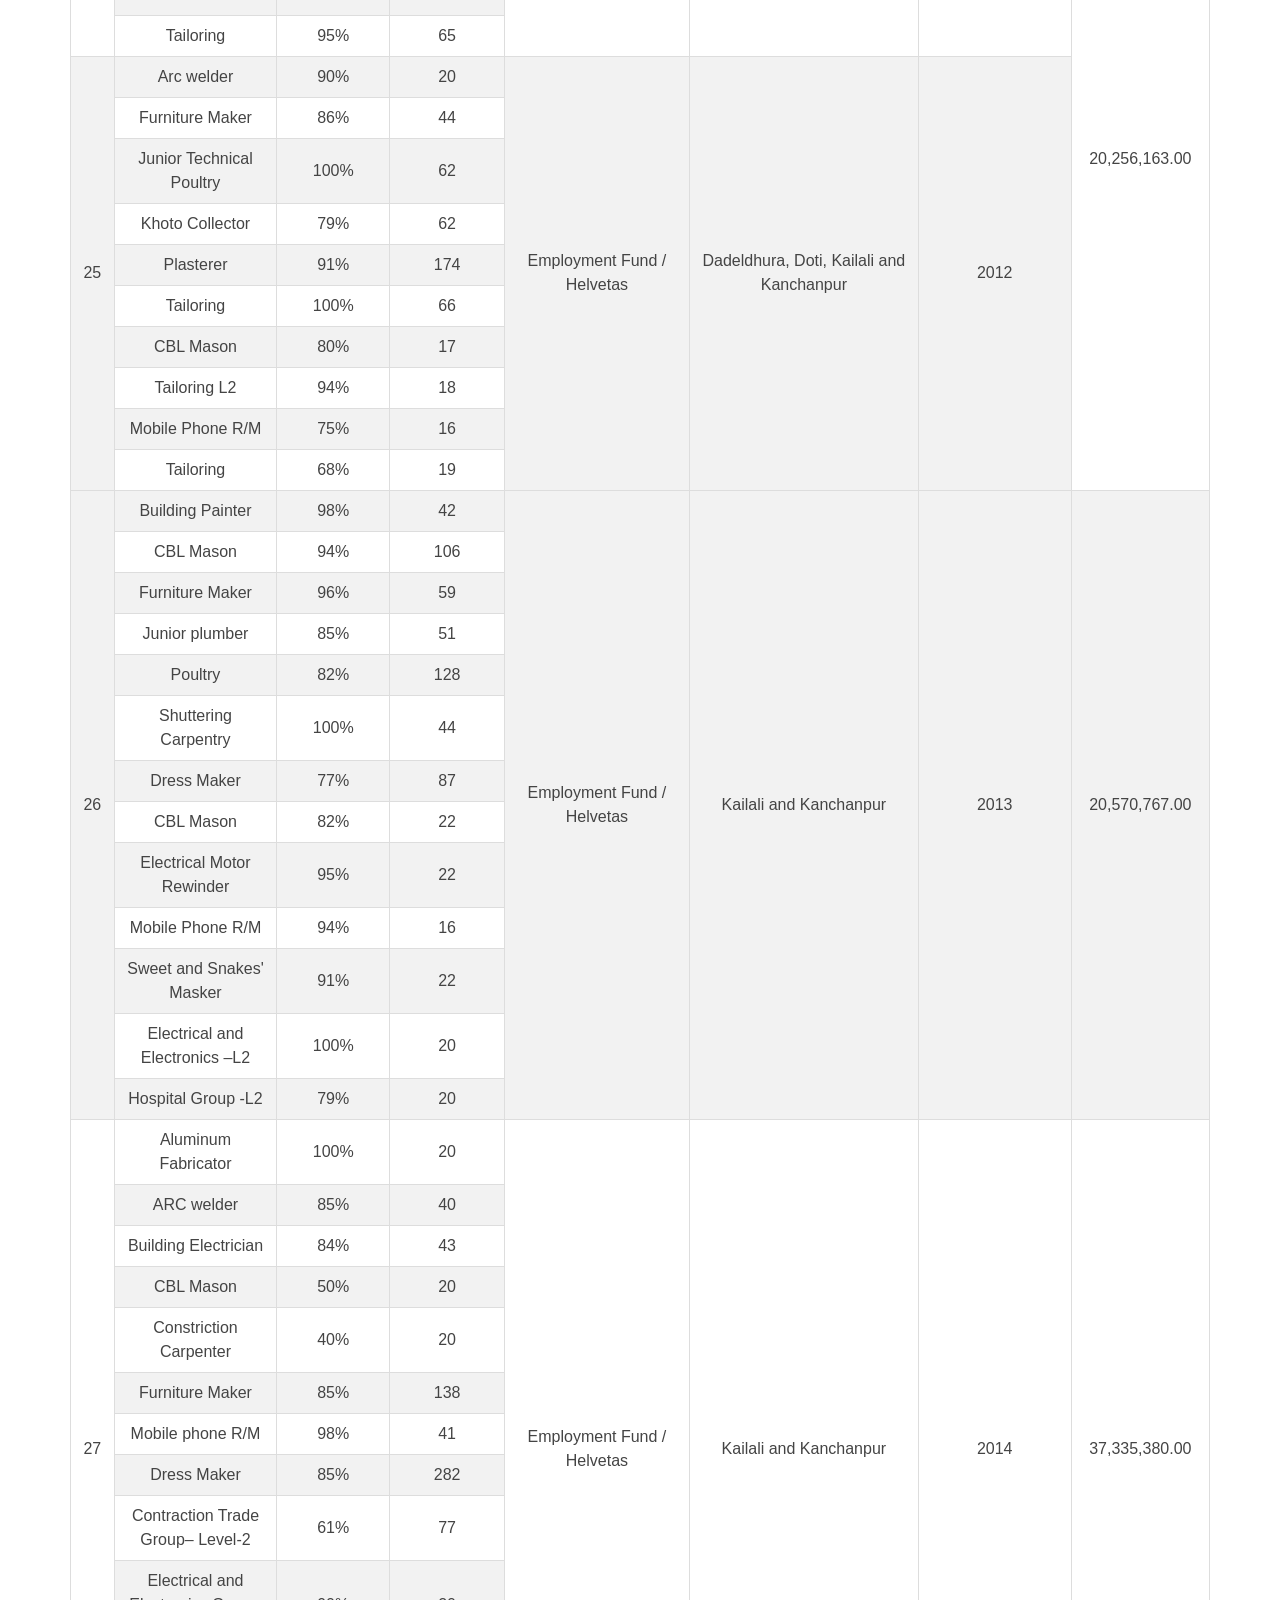
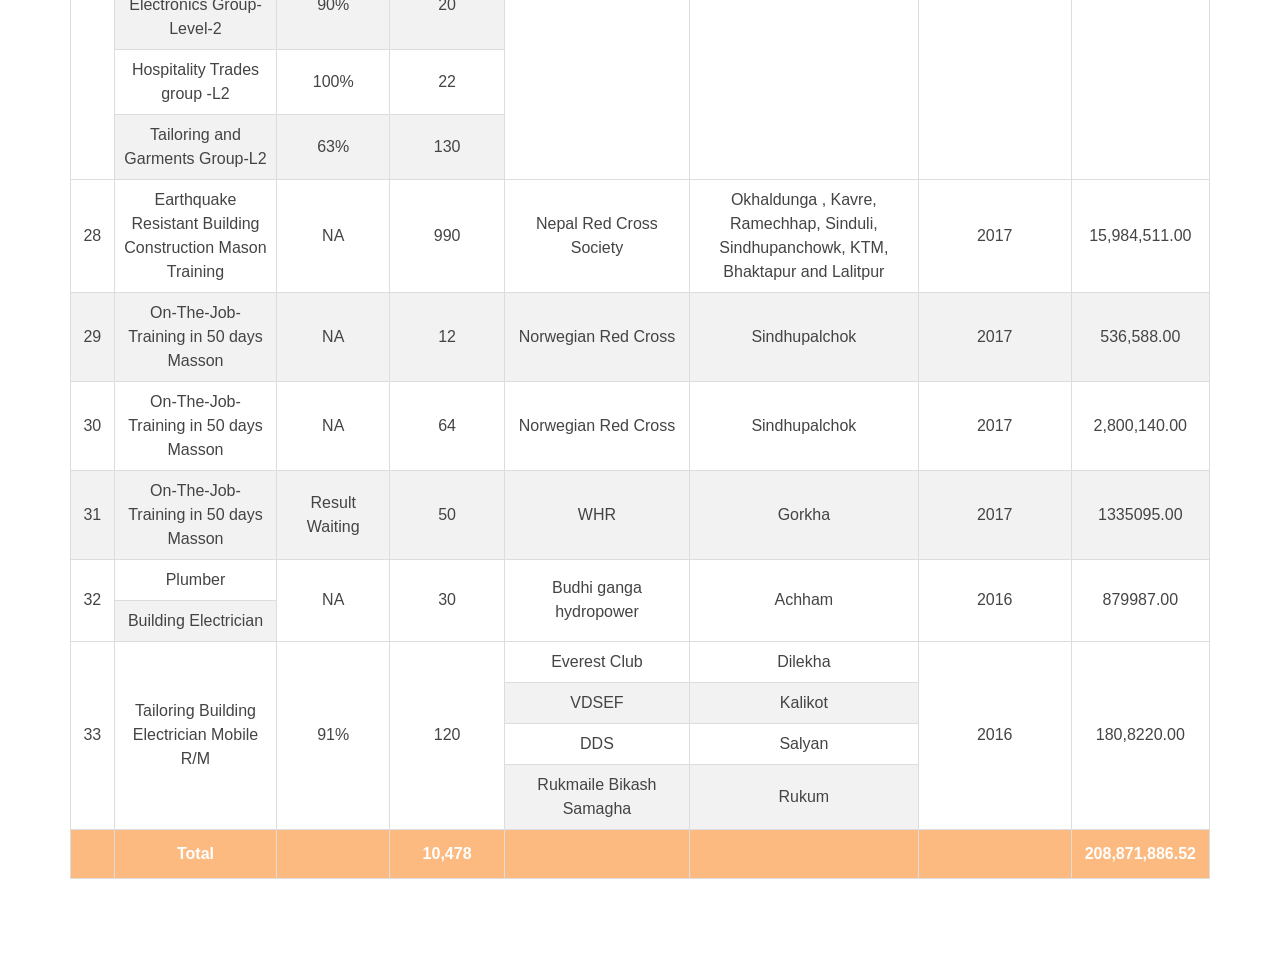
<file: tranings.html>
<!doctype html>
<html lang="en">
<head>
	<!-- Meta, title, CSS, favicons, etc. -->
	<meta charset="utf-8">
	<meta name="viewport" content="width=device-width, initial-scale=1.0">
	<meta name="description" content="">
	<meta name="author" content="">
	<title>TRACE PVT.LTD </title>
	
	<!-- Styles -->
	<link rel='stylesheet' href='assets/css/bootstrap.min.css'>
	<link rel='stylesheet' href='assets/css/animate.min.css'>
	<link rel='stylesheet' href="assets/css/font-awesome.min.css">
	<link rel='stylesheet' href="assets/css/style.css">
	<link href='http://fonts.googleapis.com/css?family=Raleway:200,300,400,500,600,700,800' rel='stylesheet' type='text/css'>
	<link rel="shortcut icon" href="assets/img/favicon.png" type="image/x-icon">
    </head>
    
<body>
<header id="header" class="navbar navbar-inverse navbar-fixed-top" role="banner">
<div class="container">
	<div class="navbar-header">
		<button class="navbar-toggle" type="button" data-toggle="collapse" data-target=".bs-navbar-collapse">
		<span class="sr-only">Toggle navigation</span>
		<span class="icon-bar"></span>
		<span class="icon-bar"></span>
		<span class="icon-bar"></span>
		</button>
		<!-- Your Logo -->
		<a href="index.html" class="navbar-brand">TRACE</a>
	</div>
	<!-- Start Navigation -->
	<nav class="collapse navbar-collapse bs-navbar-collapse navbar-right" role="navigation">
	<ul class="nav navbar-nav">
		<li>
		<a href="index.html">Home</a>
		</li>
		<li>
		<a href="learnmore.html">About</a>
		</li>
	    <li class="nav-item">
        <a class="nav-link ml-5" href="governance.html">Governance</a>
        </li>
        <li class="nav-item">
        <a class="nav-link ml-5" href="programmes.html">Programmes</a>
        </li>
        <li class="nav-item active">
		<a class="nav-link ml-5" href="tranings.html">Tranings</a>
		</li>
		<li>
		<a href="index.html">Parnters</a>
		</li>
		<li>
		<a href="index.html">Contact Us</a>
		</li>
	</ul>
	</nav>
</div>
</header>

<section id="her" class="section">
<div class="container">
	<div class="row">
		<div class="col-md-5">
			<div class="herotext">
                <h1 class="wow bounceInDown" data-wow-duration="1s" data-wow-delay="0.1s">Experience on mason </h1>
            <hr>
		</div>
	</div>
</div>
</div>
</section>

<div class="container">
<table id="services"><br>
    
<tr>
    <td rowspan="11">13</td>
    <td rowspan="9">Number of mason training conducted (3 month) </td>
    <th>Year</th>
    <th>Trained</th>
    <th>Funded by</th>
</tr>
    
<tr>
    <td>2008 </td>
    <td>80</td>
    <td>EFS</td>
</tr>
    
<tr>
    <td>2009</td>
    <td>124</td>
    <td>EFS</td>
</tr>
    
<tr>
    <td>2010</td>
    <td>190</td>
    <td>EFS</td>
</tr>
    
<tr>
    <td>2011</td>
    <td>200</td>
    <td>EFS</td>
</tr>
    
<tr>
    <td>2012</td>
    <td>212</td>
    <td>EFS,EVENT</td>
</tr>

<tr>
    <td>2013</td>
    <td>174</td>
    <td>EFS,EVENT</td>
</tr>
    
<tr>
    <td>2014</td>
    <td>188</td>
    <td>EFS,EVENT</td>
</tr>
    
<tr>
    <td>2015</td>
    <td>477</td>
    <td>ADRA,EFS,Eco Nepal and EVENT</td>
</tr>
    
<tr>
    <td rowspan="2">Number of training conducted in earthquake resistant technology and DRR(7 days)</td>
    <td>2015</td>
    <td>912</td>
    <td>5 different Development partners ( ADRA, CARE, LWR,etc)</td>
</tr>
    
<tr>
    <td>2016 - 2017</td>
    <td>4440</td>
    <td>With support of NRCS (14 international Red cross)</td>
</tr>

<tr>
    <td></td>
    <td>50 Days mason training work in DRR</td>
    <td>2017</td>
    <td>400</td>
    <td>EF-SR/ Helvetas</td>
</tr>

<tr>
    <td></td>
    <td>7 day/50 Days mason training work in DRR</td>
    <td>2017</td>
    <td>1430</td>
    <td>MANK ( by Oxfam) in Sindhupalchok</td>
</tr>

<tr>
    <td></td>
    <td>50 days mason training/ 7 day building electrician training </td>
    <td>2017</td>
    <td>120</td>
    <td>JanahitGramin (Sindhupalchok)</td>
</tr>
    
<tr>
    <td></td>
    <td>7 days (mason, electrician, carpentry and block making)</td>
    <td>2017</td>
    <td>150</td>
    <td>Graminmahila (Sindhupalchok)</td>
</tr>
    
<tr>
    <td></td>
    <td>50 days mason OJT</td>
    <td>2017</td>
    <td>720</td>
    <td>Norwegian Red Cross Sindhupalchok (Running)</td>
</tr>

<tr>
    <td></td>
    <td>Construction Carpentry earthquake resistant technology</td>
    <td>2017</td>
    <td>660</td>
    <td>With support of NRCS (12 international Red cross)</td>
</tr>
    
<tr>
    <td></td>
    <td>Number of training conducted in earthquake resistant technology and DRR ( 7 days)</td>
    <td>2017</td>
    <td>1080</td>
    <td>With support of NRCS (12 international Red cross)</td>
</tr>
    
<tr>
    <td></td>
    <td>Vocational Skill Training 8 Trade(Jv Partner)</td>
    <td>2016-2018</td>
    <td>2700</td>
    <td>ADP/CTEVT Skill Deployment Project </td>
</tr>
   
<tr>
    <td></td>
    <td>Livelihood (Skill Training) (Jv Partner)</td>
    <td>2016-2017</td>
    <td>1200</td>
    <td>SABAL/USAID</td>
</tr>
   
<tr>
    <td></td>
    <td>50 days mason OJT (Jv Partner )</td>
    <td>2017-2018</td>
    <td>2070</td>
    <td>NEST/USAID</td>
</tr>
   
</table>  
<br><br/>
    
<hr><br><h1 class="wow bounceInDown" data-wow-duration="1s" data-wow-delay="0.1s">Experience in other Trade </h1>
<br><p style="font-size: 20px;">Table 1: List of training events, Districts and Trained number of people</p>
<table id="services">
    <tr>
        <th rowspan="2">S.N</th>
        <th rowspan="2">Training Name</th>
        <th rowspan="2">Training District</th>
        <th rowspan="2">Training Duration</th>
        <th rowspan="2">Training Funded By</th>
        <th rowspan="2">Total Fund of Training</th>
        <th colspan="3">Trained Graduates</th>
        <th rowspan="2">Total</th>
    </tr>
    <tr>
        <th>2012/13</th>
        <th>2013/14</th>
        <th>2014/15</th>
    </tr>
<tr>
    <td>1</td>
    <td>Arc Welder</td>
    <td>Kailali</td>
    <td>390 hrs</td>
    <td>EF/HELVETAS</td>
    <td rowspan="20">Total contracted budget with EF was NPR 61.5 Million</td>
    <td>20</td>
    <td></td>
    <td>40</td>
    <td>60</td>
</tr>
    
<tr>
    <td>2</td>
    <td>Furniture Maker</td>
    <td>Kailali, Kanchanpur, Baitadi, Darchula,Baghang, Doti, Achham</td>
    <td>390 hrs</td>
    <td>EF/HELVETAS</td>
    <td>44</td>
    <td>279</td>
    <td>105</td>
    <td>428</td>
</tr>

<tr>
    <td>3</td>
    <td>Junior Poultry Technician</td>
    <td>Kailali and kanchanpur</td>
    <td>390 hrs</td>
    <td>EF/HELVETAS</td>
    <td>62</td>
    <td>128</td>
    <td>5</td>
    <td>195</td>
</tr>
    
<tr>
    <td>4</td>
    <td>Khoto Collector</td>
    <td>Doti, Dadeldura and Baitadi</td>
    <td>390 hrs</td>
    <td>EF/HELVETAS</td>
    <td>62</td>
    <td></td>
    <td></td>
    <td>62</td>
</tr>
    
<tr>
    <td>5</td>
    <td>Plasterer</td>
    <td>Kailali and kanchanpur</td>
    <td>390 hrs</td>
    <td>EF/HELVETAS</td>
    <td>174</td>
    <td></td>
    <td></td>
    <td>174</td>
</tr>
    
<tr>
    <td>6</td>
    <td>Tailoring &amp; Dress Maker</td>
    <td>Kailali, Kanchanpur, Baitadi, Darchula, Baghang, Doti, Achham</td>
    <td>390 hrs</td>
    <td>EF/HELVETAS</td>
    <td>66</td>
    <td>323</td>
    <td>220</td>
    <td>609</td>
</tr>
    
<tr>
    <td>7</td>
    <td>Jeep Car Driving</td>
    <td>Kailali</td>
    <td>390 hrs</td>
    <td>EF/HELVETAS</td>
    <td>44</td>
    <td></td>
    <td></td>
    <td>44</td>
</tr>
    
<tr>
    <td>8</td>
    <td>Building Painter</td>
    <td>Kailali and Kanchanpur</td>
    <td>390 hrs</td>
    <td>EF/HELVETAS</td>
    <td></td>
    <td>42</td>
    <td></td>
    <td>42</td>
</tr>
    
<tr>
    <td>9</td>
    <td>Bricklayer Mason</td>
    <td>Kailali and Kanchanpur</td>
    <td>390 hrs</td>
    <td>EF/HELVETAS</td>
    <td></td>
    <td>208</td>
    <td>5</td>
    <td>213</td>
</tr>
    
<tr>
    <td>10</td>
    <td>Junior Plumber</td>
    <td>Kailali and Kanchanpur</td>
    <td>390 hrs</td>
    <td>EF/HELVETAS</td>
    <td></td>
    <td>51</td>
    <td></td>
    <td>51</td>
</tr>
    
<tr>
    <td>11</td>
    <td>Shuttering Carpentry</td>
    <td>Kailali and Kanchanpur</td>
    <td>390 hrs</td>
    <td>EF/HELVETAS</td>
    <td></td>
    <td>44</td>
    <td></td>
    <td>44</td>
</tr>
    
<tr>
    <td>12</td>
    <td>Tailoring &amp; Dress Maker L-2</td>
    <td>Kailali and Kanchanpur</td>
    <td>460 hrs</td>
    <td>EF/HELVETAS</td>
    <td></td>
    <td>18</td>
    <td>120</td>
    <td>138</td>
</tr>
    
<tr>
    <td>13</td>
    <td>Mobile Phone R/M</td>
    <td>Kailali and Kanchanpur</td>
    <td>390 hrs</td>
    <td>EF/HELVETAS</td>
    <td></td>
    <td>34</td>
    <td>40</td>
    <td>74</td>
</tr>
    
<tr>
    <td>14</td>
    <td>Hospitality</td>
    <td>Kailali and Kanchanpur</td>
    <td>390 hrs</td>
    <td>EF/HELVETAS</td>
    <td></td>
    <td>43</td>
    <td></td>
    <td>43</td>
</tr>
    
<tr>
    <td>15</td>
    <td>Hospitality L-2</td>
    <td>Kailali and Kanchanpur</td>
    <td>460 hrs</td>
    <td>EF/HELVETAS</td>
    <td></td>
    <td></td>
    <td>20</td>
    <td>20</td>
</tr>
    
<tr>
    <td>16</td>
    <td>Electrical and Electronic Sector</td>
    <td>Baghanga, Bitadi and Darchula</td>
    <td>390 hrs</td>
    <td>EF/HELVETAS</td>
    <td></td>
    <td>20</td>
    <td></td>
    <td>20</td>
</tr>
    
<tr>
    <td>17</td>
    <td>Elec.Motor Rewinding</td>
    <td>Kailali and Kanchanpur</td>
    <td>390 hrs</td>
    <td>EF/HELVETAS</td>
    <td></td>
    <td>22</td>
    <td></td>
    <td>22</td>
</tr>
    
<tr>
    <td>18</td>
    <td>Furniture Maker L-2</td>
    <td>Kailali and Kanchanpur</td>
    <td>460 hrs</td>
    <td>EF/HELVETAS</td>
    <td></td>
    <td></td>
    <td>80</td>
    <td>80</td>
</tr>
    
<tr>
    <td>19</td>
    <td>Mobile Phone R/M L-2</td>
    <td>Kailali</td>
    <td>460 hrs</td>
    <td>EF/HELVETAS</td>
    <td></td>
    <td></td>
    <td>20</td>
    <td>20</td>
</tr>
    
<tr>
    <td>20</td>
    <td>Building Electrician</td>
    <td>Kailali and Kanchanpur</td>
    <td>390 hrs</td>
    <td>EF/HELVETAS</td>
    <td></td>
    <td></td>
    <td>40</td>
    <td>40</td>
</tr>
    
<tr>
    <th></th>
    <th>Sub Total</th>
    <th></th>
    <th></th>
    <th></th>
    <th></th>
    <th>472</th>
    <th>1212</th>
    <th>695 </th>
    <th>2379</th>
</tr>
    
<tr>
    <td>21</td>
    <td>Dress Maker</td>
    <td>Kathamandu, Lalitpur, Bhaktapur</td>
    <td>390 hrs</td>
    <td>EVENT/MOE</td>
    <td rowspan="13">Total contracted budget with EVENT was NPR 28.5 Million</td>
    <td></td>
    <td>200</td>
    <td></td>
    <td>200</td>
</tr>
    
<tr>
    <td>22</td>
    <td>Furniture Maker</td>
    <td>Lalitpur, kailali, kanchanpur and bardhiya</td>
    <td>460 hrs</td>
    <td>EVENT/MOE</td>
    <td></td>
    <td>220</td>
    <td></td>
    <td>220</td>
</tr>
    
<tr>
    <td>23</td>
    <td>Bricklayer Mason</td>
    <td>Lalitpur, kailali, kanchanpur and bardhiya</td>
    <td>390 hrs</td>
    <td>EVENT/MOE</td>
    <td></td>
    <td>80</td>
    <td></td>
    <td>80</td>
</tr>
    
<tr>
    <td>24</td>
    <td>Bricklayer Mason</td>
    <td>Lalitpur, kailali, kanchanpur and bardhiya</td>
    <td>390 hrs</td>
    <td>EVENT/MOE</td>
    <td></td>
    <td></td>
    <td>277</td>
    <td>277</td>
</tr>   
    
<tr>
    <td>25</td>
    <td>Mushroom Grower</td>
    <td>Kathamandu, Lalitpur, bhaktapur</td>
    <td>390 hrs</td>
    <td>EVENT/MOE</td>
    <td></td>
    <td></td>
    <td>52</td>
    <td>52</td>
</tr>
    
<tr>
    <td>26</td>
    <td>Hand Embroidery</td>
    <td>Kathamandu, Lalitpur, bhaktapur</td>
    <td>390 hrs</td>
    <td>EVENT/MOE</td>
    <td></td>
    <td></td>
    <td>26</td>
    <td>26</td>
</tr>
    
<tr>
    <td>27</td>
    <td>Dress Maker</td>
    <td>Kathamandu, Lalitpur, bhaktapur</td>
    <td>390 hrs</td>
    <td>EVENT/MOE</td>
    <td></td>
    <td></td>
    <td>186</td>
    <td>186</td>
</tr>
    
<tr>
    <td>28</td>
    <td>Brick Layer Mason</td>
    <td>Rasuwa, Dhadhing, Nuwakot</td>
    <td>390 hrs</td>
    <td>EVENT/MOE</td>
    <td></td>
    <td></td>
    <td>260</td>
    <td>260</td>
</tr>
    
<tr>
    <td>29</td>
    <td>Plasterer, Mason, Poultry</td>
    <td>Kailali, Kanchanpur</td>
    <td>390 hrs</td>
    <td>EVENT/MOE</td>
    <td></td>
    <td></td>
    <td>200</td>
    <td>200</td>
</tr>
    
<tr>
    <td>30</td>
    <td>Mason, Tailoring, Masroom</td>
    <td>Kathamandu, Lalitpur, bhaktapur</td>
    <td>390 hrs</td>
    <td>EVENT/MOE</td>
    <td></td>
    <td></td>
    <td>200</td>
    <td>200</td>
</tr>
    
<tr>
    <td>31</td>
    <td>Commercial Vegetable product </td>
    <td>Rasuwa</td>
    <td>24 hrs</td>
    <td>Cord-Aid</td>
    <td></td>
    <td></td>
    <td>180</td>
    <td>180</td>
</tr>
    
<tr>
    <td>32</td>
    <td>Plumber</td>
    <td>Rasuwa</td>
    <td>96 hrs</td>
    <td>OM Nepal</td>
    <td></td>
    <td></td>
    <td>12</td>
    <td>12</td>
</tr>
    
<tr>
    <td>33</td>
    <td>Building Electrician </td>
    <td>Rasuwa</td>
    <td>96 hrs </td>
    <td>OM Nepal</td>
    <td></td>
    <td></td>
    <td>12</td>
    <td>12</td>
</tr>
    
<tr>
    <th></th>
    <th>Sub Total </th>
    <th></th>
    <th></th>
    <th></th>
    <th></th>
    <th></th>
    <th>500</th>
    <th>1405</th>
    <th>1905</th>
</tr>
    
<tr>
    <th></th>
    <th>Grand Total</th>
    <th></th>
    <th></th>
    <th></th>
    <th>NPR 93 Million</th>
    <th>472</th>
    <th>1712</th>
    <th>2100</th>
    <th>4284</th>    
</tr>
</table>
    <br>
<br>
<br/>    

<hr>
<br><br/><p style="font-size: 20px;">Table 2: Skills training programs conducted by TRACE focusing the reconstruction skills after Earthquake in Nepal</p>
    
<table id="services">
<tr>
    <th>SN.</th>
    <th>Training Name</th>
    <th>Training Districts</th>
    <th>Durations</th>
    <th>Funded by</th>
    <th>Trained graduates</th>
    <th>Remarks</th>
</tr>
    
<tr>
    <td>1</td>
    <td>Mason and carpentry</td>
    <td>Sindhuplachok</td>
    <td>50 days</td>
    <td>EF/HELVETAS</td>
    <td>90</td>
    <td>Training is being implemented</td>
</tr>
    
<tr>
    <td>2</td>
    <td>Mason</td>
    <td>Gorkha</td>
    <td>45 Days</td>
    <td>Good Neighbors International</td>
    <td>30</td>
    <td>Training completed</td>
</tr>
    
<tr>
    <td>3</td>
    <td>Mason</td>
    <td>Gorkha (Jaubari)</td>
    <td>7 Days</td>
    <td>LWR</td>
    <td>120</td>
    <td>Training completed</td>
</tr>
    
<tr>
    <td>4</td>
    <td>Earthquake Resistant Building Construction Training</td>
    <td>Gorkha</td>
    <td>7 Days</td>
    <td>ECO- Nepal</td>
    <td>110</td>
    <td>Training completed</td>
</tr>  
    
<tr>
    <td>5</td>
    <td>DRR Training</td>
    <td>Rasuwa</td>
    <td>16 hours</td>
    <td>World Jewis Relief/CSRC</td>
    <td>397</td>
    <td>Training completed</td>
</tr>    
    
<tr>
    <td>6</td>
    <td>Earthquake Resistant Building Construction Training</td>
    <td>Rasuwa</td>
    <td>40 hours </td>
    <td>ADRA –Japan</td>
    <td>85</td>
    <td>Training completed</td>
</tr> 

<tr>
    <td>7</td>
    <td>Stone layer Mason</td>
    <td>Achham and Bajhang</td>
    <td>50 days</td>
    <td>RRN</td>
    <td>40</td>
    <td>Training is being implemented</td>
</tr>   
    
<tr>
    <td>8</td>
    <td>Mason and carpentry</td>
    <td>Ramechhap</td>
    <td>50 days</td>
    <td>EF/HELVETAS</td>
    <td>70</td>
    <td>Training is being implemented</td>
</tr>    
    
<tr>
    <td>9</td>
    <td>Earthquake Resistant Building Construction Training</td>
    <td>Gorkha, Sindhupalchok, Nuwakot, Kavrepalanchowk, Dhadhing, Ramechhap, Rasuwa, Okhaldhunga, Dolakha, Sindhuli, Khotang, Kathmandu, Lalitpur and Bhaktapur</td>
    <td>7 Days</td>
    <td>Nepal Red Cross Society Earthquake Recovery Operation</td>
    <td>4500 </td>
    <td>Almost 95% of the training is over and due to the Dashain Festival it is stepped.</td>
</tr>    
    
<tr>
    <td>10</td>
    <td>Earthquake Resistant Building Construction Training</td>
    <td>Sindhupalchok </td>
    <td>7 days and 65 days</td>
    <td>CSRC Kathmandu</td>
    <td>230</td>
    <td>Training completed</td>
</tr>    
    
<tr>
    <td>11</td>
    <td>Construction carpentry and building electrician training</td>
    <td>Sindhupalchok</td>
    <td>7 and 50 days</td>
    <td>GraminMahilaS amudiyak Kendra, Sindhupalcho </td>
    <td>156</td>
    <td>Training completed</td>
</tr>    
    
<tr>
    <td>12</td>
    <td>Mason Training work </td>
    <td>Sindhupalchok</td>
    <td>50 days</td>
    <td>Norwegian Red Cross</td>
    <td>60</td>
    <td>Training completed</td>
</tr>    
    
<tr>
    <td>13</td>
    <td>Mason construction carpentry training work</td>
    <td>Okhaldhunga</td>
    <td>7-50 days</td>
    <td>EF-SR Helvetas</td>
    <td>470</td>
    <td>Training completed</td>
</tr>    
    
<tr>
    <td>14</td>
    <td>Mason and construction</td>
    <td>Nuwakot</td>
    <td>7-50 days</td>
    <td>NEST/USAID</td>
    <td>2080</td>
    <td>Training completed</td>
</tr>    
    
<tr>
    <td>15</td>
    <td>Constriction Carpentry </td>
    <td>10 District </td>
    <td></td>
    <td>NRCS</td>
    <td>660</td>
    <td>Training completed</td>
</tr>    
</table>
<br>
<br/>
    
<table id="services">
    
<tr>
    <th>SN.</th>
    <th>Training Occupation</th>
    <th>Training Duration</th>
    <th>Trained No.</th>
    <th>Training District</th>
    <th>Support Agency</th>
    <th>Remarks</th>
</tr>
    
<tr>
    <td>1</td>
    <td>Stone Layer Mason</td>
    <td>40 Hrs</td>
    <td>85</td>
    <td>Rasuwa</td>
    <td>ADRA Japan</td>
    <td></td>
</tr>
    
<tr>
    <td>2</td>
    <td>DRR training</td>
    <td>16 Hrs</td>
    <td>397</td>
    <td>Rasuwa</td>
    <td>World Jewis Relief/CSRC</td>
    <td></td>
</tr>
    
<tr>
    <td>3</td>
    <td>Stone Layer Mason</td>
    <td>7 days</td>
    <td>110</td>
    <td>Gorkha (dhawa, bhaggwa, makaisingh and tanglinchoke VDCs)</td>
    <td>ECO- Nepal</td>
    <td>Completed</td>
</tr>
    
<tr>
    <td>4</td>
    <td>Stone Layer Mason</td>
    <td>5 days</td>
    <td>120</td>
    <td>Gorkha (jaubari)</td>
    <td>LWR</td>
    <td>Completed</td>
</tr>
    
<tr>
    <td>5</td>
    <td>Stone Layer Mason and Carpentry</td>
    <td>320 Hrs</td>
    <td>100</td>
    <td>Sindhupalchok</td>
    <td>EF/HELVETAS</td>
    <td>First round training just over</td>
</tr>
    
<tr>
    <td>6</td>
    <td>Mason</td>
    <td>50 days</td>
    <td>40</td>
    <td>Bajhang and Achham</td>
    <td>Rural Reconstruction Nepal</td>
    <td>Just complete</td>
</tr>
    
<tr>
    <td>7</td>
    <td>Stone Layer Mason, carpentry</td>
    <td>320 Hrs</td>
    <td>70</td>
    <td>Ramechhap</td>
    <td>EF/HELVETAS</td>
    <td>Second round, Training going on</td>
</tr>
    
<tr>
    <td>8</td>
    <td>Earthquake Resistant Building Construction Mason Training</td>
    <td>7 days</td>
    <td>4440</td>
    <td>14 earthquake affected districts</td>
    <td>Nepal Red Cross Society </td>
    <td>completed</td>
</tr>
    
<tr>
    <td>9</td>
    <td>Stone layer mason</td>
    <td>50 days</td>
    <td>440</td>
    <td>Okhaldhunga</td>
    <td>HELVETAS-EF</td>
    <td>Just completed</td>
</tr>
    
<tr>
    <td>10</td>
    <td>Stone layer mason</td>
    <td>50 days</td>
    <td>50</td>
    <td>Gorkha </td>
    <td>WHR</td>
    <td>Complete</td>
</tr>
</table>
<br>
<br>
<br/>
 
    
<hr><br><br><p style="text-align: center; font-size: 20px;"><b>Training experience in related occupation (Min. 390 hr of last 3 year’s)</b></p>
    
<table id="services">
    
<tr>
    <th>S.N</th>
    <th>Occupation</th>
    <th>No. of Trainees passing Skill test</th>
    <th>No. of Trained Graduates</th>
    <th>Funding Organization / Client </th>
    <th>Location where training was conducted</th>
    <th>In which Fiscal year training was Conducted?</th>
    <th>Contract Value in NRs.</th>
</tr>
    
<tr>
    <td>1</td>
    <td>Earthquake Resistant Building Construction Mason Training</td>
    <td>NA</td>
    <td>4440</td>
    <td>Nepal Red Cross Society</td>
    <td>14 Earthquake District</td>
    <td>2016/017</td>
    <td>69,201,995.52</td>
</tr>
    
<tr>
    <td>2</td>
    <td>Earthquake Resistant Building Construction Mason Training</td>
    <td>NA</td>
    <td>66</td>
    <td rowspan="2">CSRC</td>
    <td rowspan="2">Sindhupalchok</td>
    <td rowspan="2">2017</td>
    <td rowspan="2">1,985,352.00</td>
</tr>
    
<tr>
    <td>3</td>
    <td>Building Electrician</td>
    <td rowspan="13">Result Waiting</td>
    <td>55</td>
</tr>
    
<tr>
    <td>4</td>
    <td>Carpentry</td>
    <td>60</td>
    <td rowspan="4">Rural Women Creative Forum</td>
    <td rowspan="4">Sindhupalchok</td>
    <td rowspan="4">2017</td>
    <td rowspan="4">2,042,272.00</td>
</tr>

<tr>
    <td>5</td>
    <td>Earthquake Resistant Building Construction Mason Training</td>
    <td>60</td>
</tr>
    
<tr>
    <td>6</td>
    <td>42 day Stone layer Mason</td>
    <td>80</td>
</tr>
    
<tr>
    <td>7</td>
    <td>Building Electrician</td>
    <td>40</td>
</tr>
    
<tr>
    <td>8</td>
    <td>Carpentry</td>
    <td>60</td>
    <td rowspan="3">Janahit Gramin Sewa Samiti </td>
    <td rowspan="3">Sindhupalchok</td>
    <td rowspan="3">2017</td>
    <td rowspan="3">1,461,768.00</td>
</tr>
    
<tr>
    <td>9</td>
    <td>50 day Stone layer Mason</td>
    <td>60</td>
</tr>
    
<tr>
    <td>10 </td>
    <td>Building Electrician</td>
    <td>40</td>
</tr>

<tr>
    <td>11</td>
    <td>50 day Stone layer Mason</td>
    <td>80</td>
    <td rowspan="3">Mahila Atma Nibharat Kendra</td>
    <td rowspan="3">Sindhupalchok</td>
    <td rowspan="3">2017</td>
    <td rowspan="3">365,442.00</td>
</tr>
    
<tr>
    <td>12</td>
    <td>Carpentry</td>
    <td>80</td>
</tr>
    
<tr>
    <td>13</td>
    <td>Building Electrician</td>
    <td>80</td>
</tr>
    
<tr>
    <td>14</td>
    <td>50 day Stone layer Mason</td>
    <td>50</td>
    <td rowspan="6" style="text-align: center;">Employment Fund /Helvetas</td>
    <td rowspan="6">Sindhupalchok</td>
    <td rowspan="4">2016</td>
    <td rowspan="4">3,593,450.00</td>
</tr>
    
<tr>
    <td>15</td>
    <td>Carpentry</td>
    <td>20</td>
</tr>
    
<tr>
    <td>16</td>
    <td>50 day Stone layer Mason</td>
    <td rowspan="2" style="text-align: center;">Process</td>
    <td>400</td>
</tr>
    
<tr>
    <td>17</td>
    <td>Carpentry</td>
    <td>70</td>
</tr>
    
<tr>
    <td>18</td>
    <td>50 day Stone layer Mason</td>
    <td rowspan="2" style="text-align: center;">Result waiting</td>
    <td>59</td>
    <td rowspan="2">2015</td>
    <td rowspan="2">5,122,350.00</td>
</tr>
    
<tr>
    <td>19</td>
    <td>Carpentry</td>
    <td>25</td>
</tr>
    
<tr>
    <td rowspan="3">20</td>
    <td>Bricklayer Mason</td>
    <td rowspan="3" style="text-align: center;">89%</td>
    <td>80</td>
    <td rowspan="3">Enhanced Vocational Education and Training Project(EVENT)</td>
    <td rowspan="3">Doti, Kailali, Kanchanpur</td>
    <td rowspan="3">2013/014</td>
    <td rowspan="3">15,870,360.00</td>
</tr>
    
<tr>
    <td>Furniture maker </td>
    <td>220</td>
</tr>
    
<tr>
    <td>Dress Maker </td>
    <td>200</td>
</tr>
    
<tr>
    <td>21</td>
    <td>Bricklayer Mason</td>
    <td style="text-align: center;">91%</td>
    <td>100</td>
    <td>Enhanced Vocational Education and Training Project(EVENT)</td>
    <td>Bardiya , Kailali, Kanchanpur</td>
    <td>2014/015</td>
    <td>2,406,300.00</td>
</tr>

<tr>
    <td rowspan="4">22</td>
    <td>Brick Layer Mason</td>
    <td rowspan="4" style="text-align: center;">75</td>
    <td>9</td>
    <td rowspan="4">Enhanced Vocational Education and Training Project(EVENT)</td>
    <td rowspan="4">Lalitpur, Bhaktapur and KTM</td>
    <td rowspan="4">2015/016</td>
    <td rowspan="4">5,315,746.00</td>
</tr>
    
<tr>
    <td>Dress Makers</td>
    <td>186</td>
    
<tr>
    <td>Hand Embroidery</td>
    <td>26</td>
</tr>
    
<tr>
    <td>Mushroom grower</td>
    <td>52</td>
</tr>
    
<tr>
    <td rowspan="2">23</td>
    <td>Plasterer</td>
    <td rowspan="2" style="text-align: center;">92%</td>
    <td>80</td>
    <td rowspan="2">Enhanced Vocational Education and Training Project(EVENT)</td>
    <td rowspan="2">Kailali and Kanchanpur</td>
    <td rowspan="2">2015/016</td>
    <td rowspan="2">29,91,336.00</td>
</tr>
    
<tr>
    <td>Junior Poultry Technician</td>
    <td>125</td>
</tr>
    
<tr>
    <td rowspan="5">24</td>
    <td>Bamboo Product Maker</td>
    <td>47%</td>
    <td>43</td>
    <td rowspan="5">Employment Fund / Helvetas</td>
    <td rowspan="5">Dadeldhura, Doti, Kailali and Kanchanpur</td>
    <td rowspan="5">2011/012</td>
    <td rowspan="15">20,256,163.00</td>
</tr>
    
<tr>
    <td>Furniture Maker</td>
    <td>95%</td>
    <td>43</td>
</tr>
    
<tr>
    <td>Khoto Collector</td>
    <td>99%</td>
    <td>80</td>
</tr>
    
<tr>
    <td>Plasterer</td>
    <td>99%</td>
    <td>88</td>
</tr>
    
<tr>
    <td>Tailoring</td>
    <td>95%</td>
    <td>65</td>
</tr>
    
<tr>
    <td rowspan="10">25</td>
    <td>Arc welder</td>
    <td>90%</td>
    <td>20</td>
    <td rowspan="10">Employment Fund / Helvetas</td>
    <td rowspan="10">Dadeldhura, Doti, Kailali and Kanchanpur</td>
    <td rowspan="10">2012</td>
</tr>
    
<tr>
    <td>Furniture Maker</td>
    <td>86%</td>
    <td>44</td>
</tr>
    
<tr>
    <td>Junior Technical Poultry</td>
    <td>100%</td>
    <td>62</td>
</tr>
    
<tr>
    <td>Khoto Collector</td>
    <td>79%</td>
    <td>62</td>
</tr>

<tr>
    <td>Plasterer</td>
    <td>91%</td>
    <td>174</td>
</tr>
    
<tr>
    <td>Tailoring</td>
    <td>100%</td>
    <td>66</td>
</tr>
    
<tr>
    <td>CBL Mason</td>
    <td>80%</td>
    <td>17</td>
</tr>
    
<tr>
    <td>Tailoring L2</td>
    <td>94%</td>
    <td>18</td>
</tr>
    
<tr>
    <td>Mobile Phone R/M</td>
    <td>75%</td>
    <td>16</td>
</tr>
    
<tr>
    <td>Tailoring </td>
    <td>68%</td>
    <td>19</td>
</tr>
    
<tr>
    <td rowspan="13">26</td>
    <td>Building Painter</td>
    <td>98%</td>
    <td>42</td>
    <td rowspan="13">Employment Fund / Helvetas</td>
    <td rowspan="13">Kailali and Kanchanpur</td>
    <td rowspan="13">2013</td>
    <td rowspan="13">20,570,767.00</td>
</tr>
    
<tr>
    <td>CBL Mason </td>
    <td>94%</td>
    <td>106</td>
</tr>
    
<tr>
    <td>Furniture Maker</td>
    <td>96%</td>
    <td>59</td>
</tr>
    
<tr>
    <td>Junior plumber</td>
    <td>85%</td>
    <td>51</td>
</tr>
    
<tr>
    <td>Poultry</td>
    <td>82%</td>
    <td>128</td>
</tr>
    
<tr>
    <td>Shuttering Carpentry</td>
    <td>100%</td>
    <td>44</td>
</tr>
    
<tr>
    <td>Dress Maker</td>
    <td>77%</td>
    <td>87</td>
</tr>
    
<tr>
    <td>CBL Mason</td>
    <td>82%</td>
    <td>22</td>
</tr>
    
<tr>
    <td>Electrical Motor Rewinder</td>
    <td>95%</td>
    <td>22</td>
</tr>
    
<tr>
    <td>Mobile Phone R/M</td>
    <td>94%</td>
    <td>16</td>
</tr>
    
<tr>
    <td>Sweet and Snakes' Masker</td>
    <td>91%</td>
    <td>22</td>
</tr>
    
<tr>
    <td>Electrical and Electronics –L2</td>
    <td>100% </td>
    <td>20</td>
</tr>
    
<tr>
    <td>Hospital Group -L2</td>
    <td>79%</td>
    <td>20</td>
</tr>
    
<tr>
    <td rowspan="12">27</td>
    <td>Aluminum Fabricator </td>
    <td>100%</td>
    <td>20</td>
    <td rowspan="12">Employment Fund / Helvetas</td>
    <td rowspan="12">Kailali and Kanchanpur</td>
    <td rowspan="12">2014</td>
    <td rowspan="12">37,335,380.00</td>
</tr>
    
<tr>
    <td>ARC welder</td>
    <td>85%</td>
    <td>40</td>
</tr>
    
<tr>
    <td>Building Electrician</td>
    <td>84%</td>
    <td>43</td>
</tr>
    
<tr>
    <td>CBL Mason</td>
    <td>50%</td>
    <td>20</td>
</tr>
    
<tr>
    <td>Constriction Carpenter</td>
    <td>40%</td>
    <td>20</td>
</tr>
    
<tr>
    <td>Furniture Maker</td>
    <td>85%</td>
    <td>138</td>
</tr>
    
<tr>
    <td>Mobile phone R/M</td>
    <td>98%</td>
    <td>41</td>
</tr>
    
<tr>
    <td>Dress Maker</td>
    <td>85%</td>
    <td>282</td>
</tr>
    
<tr>
    <td>Contraction Trade Group– Level-2</td>
    <td>61%</td>
    <td>77</td>
</tr>
    
<tr>
    <td>Electrical and Electronics Group- Level-2</td>
    <td>90%</td>
    <td>20</td>
</tr>
    
<tr>
    <td>Hospitality Trades group -L2</td>
    <td>100%</td>
    <td>22</td>
</tr>
    
<tr>
    <td>Tailoring and Garments Group-L2</td>
    <td>63%</td>
    <td>130</td>
</tr>

<tr>
    <td>28</td>
    <td>Earthquake Resistant Building Construction Mason Training</td>
    <td>NA</td>
    <td>990</td>
    <td>Nepal Red Cross Society</td>
    <td>Okhaldunga , Kavre, Ramechhap, Sinduli, Sindhupanchowk, KTM, Bhaktapur and Lalitpur</td>
    <td>2017</td>
    <td>15,984,511.00</td>
</tr>
    
<tr>
    <td>29</td>
    <td>On-The-Job-Training in 50 days Masson</td>
    <td>NA</td>
    <td>12</td>
    <td>Norwegian Red Cross</td>
    <td>Sindhupalchok</td>
    <td>2017</td>
    <td>536,588.00</td>
</tr>
    
<tr>
    <td>30</td>
    <td>On-The-Job-Training in 50 days Masson</td>
    <td>NA</td>
    <td>64</td>
    <td>Norwegian Red Cross</td>
    <td>Sindhupalchok</td>
    <td>2017</td>
    <td>2,800,140.00</td>
</tr>
    
<tr>
    <td>31</td>
    <td>On-The-Job-Training in 50 days Masson</td>
    <td>Result Waiting</td>
    <td>50</td>
    <td>WHR</td>
    <td>Gorkha</td>
    <td>2017</td>
    <td>1335095.00</td>
</tr>
    
<tr>
    <td rowspan="2">32</td>
    <td>Plumber</td>
    <td rowspan="2">NA</td>
    <td rowspan="2">30</td>
    <td rowspan="2">Budhi ganga hydropower</td>
    <td rowspan="2">Achham</td>
    <td rowspan="2">2016</td>
    <td rowspan="2">879987.00</td>
</tr>
    
<tr>
    <td>Building Electrician </td>
</tr>

<tr>
    <td rowspan="4">33</td>
    <td rowspan="4">Tailoring Building Electrician Mobile R/M</td>
    <td rowspan="4">91%</td>
    <td rowspan="4">120</td>
    <td>Everest Club</td>
    <td>Dilekha</td>
    <td rowspan="4">2016</td>
    <td rowspan="4">180,8220.00</td>
</tr>
    
<tr>
    <td>VDSEF</td>
    <td>Kalikot</td>
</tr>
    
<tr>
    <td>DDS</td>
    <td>Salyan</td>
</tr>
    
<tr>
    <td>Rukmaile Bikash Samagha</td>
    <td>Rukum</td>
</tr>

<tr>
    <th></th>
    <th>Total</th>
    <th></th>
    <th>10,478</th>
    <th></th>
    <th></th>
    <th></th>
    <th>208,871,886.52</th>
</tr>
</table>
<br>
<br>
<br/>
<br/>
</div>


<button id="topBtn"><i class="fa fa-arrow-up"></i></button>    

<script src="assets/js/jquery.min.js"></script>
<script src="assets/js/bootstrap.min.js"></script>
<script src="assets/js/waypoints.min.js"></script>
<script src="assets/js/jquery.scrollTo.min.js"></script>
<script src="assets/js/jquery.localScroll.min.js"></script>
<script src="assets/js/jquery.magnific-popup.min.js"></script>
<script src="assets/js/validate.js"></script>
<script src="assets/js/common.js"></script>
</body>
</html>
</file>
<file: assets/css/style.css>
body {
	color:#444;
	font:normal 16px "Raleway","Helvetica Neue",Helvetica,Arial,sans-serif;
	font-weight:300;
	background-color:#fff;
	overflow-x:hidden;
	line-height:1.5;
}
a {
	color:#3498db;
	cursor:pointer;
	text-decoration:none;
		-moz-transition:all .2s;
	-o-transition:all .2s;
	-webkit-transition:all .2s;
	transition:all .2s;
}
a:hover,a:focus {
	color:#3498db;
	outline:none;
	text-decoration:none;
}
h1,h2,h3,h4,h5,h6,.h1,.h2,.h3,.h4,.h5,.h6 {
	font-family:"Raleway","Helvetica Neue",Helvetica,Arial,sans-serif;
	font-weight:bold;
	margin-bottom:15px;
	margin-top:0;
}
h1 {
	font-size:38px;
}
h2 {
	font-size:32px;
}
h3 {
	font-size:24px;
	display:block;
    
}
h4 {
	font-size:20px;
}
h5 {
	font-size:18px;
}
h6 {
	font-size:16px;
}
p.lead {
	font-size:24px;
	font-weight:200;
}
p {
	margin-bottom:20px;
}
p:last-child {
	margin-bottom:0;
}
ul,ol {
	margin-bottom:20px;
}
blockquote {
	padding-top:0;
	padding-bottom:0;
	border-color:#1ABC9C;
}
blockquote small {
	color:inherit;
}
pre {
	background-color:rgba(255,255,255,.5);
	border-color:rgba(0,0,0,.1);
	margin-bottom:20px;
}
.lighter {
	font-weight:100;
}
img {
	max-width: 100%;
}
/*	Section	==================================================*/

.active-section {
	top:0px;
}
.navbar.active-section {
	top:0 !important;
}
.section-title {
	text-transform:uppercase;
	font-size:30px;
	letter-spacing:5px;
}
.whitecolor {
	color: #fff;
}
/*	Button & Label	==================================================*/
.alert {
	color:#FFF;
	border:none;
}
[class^="alert-"] .alert-link,[class*=" alert-"] .alert-link {
	color:#FFF;
	font-weight:300;
	text-decoration:underline;
}
.btn,.label {
	border-radius:0px;
	-moz-border-radius:0px;
	-webkit-border-radius:0px;
	-moz-transition:all .2s;
	-o-transition:all .2s;
	-webkit-transition:all .2s;
	transition:all .2s;
}
.btn {
	font-weight:400;
	text-transform:uppercase;
	font-size:13px;
	letter-spacing:3px;
}
.btn:hover,.btn:focus {
	outline:none;
}
.btn-link {
	color:;
}
.btn-link:hover,.btn-link:focus {
	color:#16a085;
}
.btn-default,.label-default {
	border-color:#FFF;
	color:#fff;
	background-color:transparent;
	border-width:2px;
	padding:15px 20px;
}
.btn-default:hover,.btn-default:focus {
	background-color:#F9FAFD;
	border-color:#F9FAFD;
	color:#444;
}
.btn-success,.label-success,.alert-success {
	background-color:#FFF;
	border-color:#FFF;
	color:#1E2024;
}
.btn-success:hover,.btn-success:focus {
	border-color:#FFF;
	background-color:#FFF;
	color:#000;
}
.btn-primary,.label-primary {
	background-color:#444;
	border-color:#444;
}
.btn-primary:hover,.btn-primary:focus {
	background-color:#d33c00;
	border-color:#d33c00;
}
.btn-info,.label-info,.alert-info {
	background-color:#FFF;
	border-color:#FFF;
	color:#01B0D1;
}
.btn-info:hover,.btn-info:focus {
	background-color:#FFF;
	border-color:#FFF;
	color:#0299b8;
}
.btn-warning,.label-warning,.alert-warning {
	background-color:#e67e22;
	border-color:#e67e22;
}
.btn-warning:hover,.btn-warning:focus {
	background-color:#d35400;
	border-color:#d35400;
}
.btn-danger,.label-danger,.alert-danger {
	background-color:#e74c3c;
	border-color:#e74c3c;
}
.btn-danger:hover,.btn-danger:focus {
	background-color:#c0392b;
		border-color: #c0392b;
}
/*	Tab & Collapse Skin	==================================================*/
.tab-pane {
	padding:15px 0;
	margin-bottom:5px;
}
.nav-tabs {
	border-bottom-color:#ecf0f1;
}
.nav-tabs>li>a {
	padding:10px 0;
	margin-right:30px;
	color:inherit;
	font-size:16px;
	border:none;
	border-bottom:1px solid rgba(255,255,255,0);
}
.nav .open>a,.nav .open>a:hover,.nav .open>a:focus {
	background:transparent;
	border:none;
	border-color:rgba(255,255,255,0);
}
.nav>li>a:hover,.nav>li>a:focus {
	background-color:#ecf0f1;
}
.nav-tabs>li>a:hover,.nav-tabs>li>a:focus {
	color:#1abc9c;
	background:transparent;
}
.nav-tabs>li.active>a,.nav-tabs>li.active>a:hover,.nav-tabs>li.active>a:focus {
	background:transparent;
	border:none;
	color:#1abc9c;
	border-bottom:1px solid #1abc9c;
}
.nav-pills>li.active>a,.nav-pills>li.active>a:hover,.nav-pills>li.active>a:focus {
	background-color:#1abc9c;
}
.nav .caret,.nav a:hover .caret {
	border-top-color:#1abc9c;
	border-bottom-color:#1abc9c;
}
.dropdown-menu>.active>a,.dropdown-menu>.active>a:hover,.dropdown-menu>.active>a:focus {
	background-color:#1abc9c;
}
.navbar-inverse .navbar-collapse,.navbar-inverse .navbar-form {
	border-color:#bdc3c7;
}
.navbar-inverse .navbar-toggle {
	background-color:#34495e;
	border-color:#2c3e50;
	margin-top:23px;
}
.navbar-inverse .navbar-toggle:focus {
	outline:none;
}
.panel {
	box-shadow:none;
	-webkit-box-shadow:none;
	-moz-box-shadow:none;
}
.panel-default {
	border-color:#eee;
}
.panel-default:last-child {
	margin-bottom:25px;
}
.panel-default>.panel-heading {
	background:#fff;
	color:#444;
}
.panel-heading {
	padding:20px 25px;
}
.panel-default>.panel-heading a:hover {
	color:#01b0d1;
}
.panel-default>.panel-heading+.panel-collapse .panel-body {
		border-top:1px solid #eee;
}
.panel-group .panel {
	border-radius: 0;
}
/*	Form	==================================================*/
label {
	font-weight:300;
}
.input-group {
	margin-bottom:10px;
}
.form-control {
	font-weight:300;
	border-color:#ecf0f1;
	background-color:#ecf0f1;
		border-radius:0px;
	-webkit-border-radius:0px;
	-moz-border-radius:0px;
		box-shadow:none;
	-webkit-box-shadow:none;
	-moz-box-shadow:none;
		-moz-transition:all .2s;
	-o-transition:all .2s;
	-webkit-transition:all .2s;
	transition:all .2s;
}
.form-control[disabled],.form-control[readonly],fieldset[disabled] .form-control,.form-control[disabled]:hover,.form-control[readonly]:hover,fieldset[disabled] .form-control:hover,.form-control[disabled]:focus,.form-control[readonly]:focus,fieldset[disabled] .form-control:focus {
	background-color:#ecf0f1;
}
.form-control:hover,.form-control:focus {
	outline:none;
	border-color:#ecf0f1;
	background-color:#FFF;
		box-shadow:none;
	-webkit-box-shadow:none;
	-moz-box-shadow:none;
}
.form-control:-moz-placeholder {
	color:#bdc3c7;
	font-weight:300;
}
.form-control::-moz-placeholder {
	color:#bdc3c7;
	font-weight:300;
}
.form-control:-ms-input-placeholder {
	color:#bdc3c7;
	font-weight:300;
}
.form-control::-webkit-input-placeholder {
	color:#bdc3c7;
	font-weight:300;
}
.input-group-addon {
	background-color:#FFF;
	border-color:#ecf0f1;
	color:#ecf0f1;
}
[class^="has-"] .form-control,[class*=" has-"] .form-control {
	color:#FFF;
}
.has-success .help-block,.has-success .control-label,.has-success .radio,.has-success .checkbox,.has-success .radio-inline,.has-success .checkbox-inline {
	color:#2ecc71;
}
.has-success .form-control {
	border-color:#2ecc71;
	background-color:#2ecc71;
}
.has-success .form-control:hover,.has-success .form-control:focus {
	border-color:#2ecc71;
	background-color:#FFF;
	color:#2ecc71;
		box-shadow:none;
	-webkit-box-shadow:none;
	-moz-box-shadow:none;
}
.has-warning .help-block,.has-warning .control-label,.has-warning .radio,.has-warning .checkbox,.has-warning .radio-inline,.has-warning .checkbox-inline {
	color:#e67e22;
}
.has-warning .form-control {
	border-color:#e67e22;
	background-color:#e67e22;
}
.has-warning .form-control:hover,.has-warning .form-control:focus {
	background-color:#FFF;
	border-color:#e67e22;
	color:#e67e22;
		box-shadow:none;
	-webkit-box-shadow:none;
	-moz-box-shadow:none;
}
.has-error .help-block,.has-error .control-label,.has-error .radio,.has-error .checkbox,.has-error .radio-inline,.has-error .checkbox-inline {
	color:#e74c3c;
}
.has-error .form-control {
	border-color:#e74c3c;
	background-color:#e74c3c;
}
.has-error .form-control:hover,.has-error .form-control:focus {
	background-color:#FFF;
	border-color:#e74c3c;
	color:#e74c3c;
		box-shadow:none;
	-webkit-box-shadow:none;
	-moz-box-shadow: none;
}
/*	Header	==================================================*/

#header {
	box-shadow:0 0 5px rgba(0,0,0,.05);
	-webkit-box-shadow:0 0 5px rgba(0,0,0,.05);
	-moz-box-shadow: 0 0 5px rgba(0,0,0,.05);
}
/*	Parallax Background	==================================================*/
#parallax {
	height: 100%;
	width:100%;
	position:fixed;
	background-image:url(../img/1.jpg);
	background-position:center;
	background-repeat:no-repeat;
	-webkit-background-size: center; 
	-moz-background-size: cover;
	-o-background-size: cover;
	background-size: cover;
	z-index: -100;
}

/*	Navbar	==================================================*/

.navbar-inverse .navbar-brand {
	padding:30px 15px;
	margin-right:30px;
	color:inherit;
	text-transform:uppercase;
	font-weight:bold;
}
.navbar-inverse .navbar-brand:hover,.navbar-inverse .navbar-brand:focus {
	color:#000;
}
.navbar-inverse {
	background-color:#FFF;
    border:none;
}
.navbar-right button {
	margin:23px 0;
}
.navbar-nav>li>a {
	padding:30px 0;
	margin:0 15px;
}
.navbar-inverse .navbar-nav>li>a {
	color:inherit;
	text-transform:uppercase;
	font-size:12px;
	font-weight:bold;
}
.navbar-inverse .navbar-nav>li>a:hover,.navbar-inverse .navbar-nav>li>a:focus,.navbar-inverse .navbar-nav>.active>a,.navbar-inverse .navbar-nav>.active>a:hover,.navbar-inverse .navbar-nav>.active>a:focus {
	background-color:transparent;
	background-color:rgba(255,255,255,0);
	color:#5CEAE6;
}
.header-button {
	margin-left: 15px;
}
/*	Hero	==================================================*/
#hero {
	margin-top:140px;
	padding:0;
	color:#FFF;
}
#hero .herotext {
	padding:160px 0px;
}
#hero h1 {
	font-size:40px;
}
#hero p.lead {
	font-size:1.4em;
}
#hero .btn {
	font-size:12px;
}

#her {
	margin-top:70px;
	padding:0;
	color:#727272;
}
#her .herotext {
	padding:50px 0px;
}
#her h1 {
    text-align:left;
}
hr {
  border-top: 4px solid #727272;
}
hr{
    border-top: 4px solid #727272;
}

li{
    margin: .3em;
}

/* Table ==================================*/

#services {
  font-family: "Trebuchet MS", Arial, Helvetica, sans-serif;
  border-collapse: collapse;
  width: 100%;
}

#services td, #services th {
  border: 1px solid #ddd;
  padding: 8px;
  text-align: center;
}

#services tr:nth-child(even){background-color: #f2f2f2;}

#services th {
  padding-top: 12px;
  padding-bottom: 12px;
  text-align: center;;
  background-color: #fcba81;
  color: white;
}

#train{
  font-family: "Trebuchet MS", Arial, Helvetica, sans-serif;
  border-collapse: collapse;
  width: 100%;
}

#train td, #train th {
  border: 1px solid #ddd;
  padding: 8px;
}

#train tr:nth-child(even){background-color: #f2f2f2;}

#train th {
  padding-top: 12px;
  padding-bottom: 12px;
  text-align: left;
  background-color: #E09CF9;
  color: white;
}

/*	Features	==================================================*/

#features {
	background-color:#01B0D1;
	color:#FFF;
}
.maintitle h1 {
	text-transform:uppercase;
}
.maintitle,.service-box {
	text-align:center;
}
.maintitle .lead {
	max-width:840px;
	margin:0px auto;
	margin-bottom:80px;
	padding-left:20px;
	padding-right:20px;
}
.service-box {
	margin-bottom:30px;
	background-color:#fff;
	color:#444;
	padding:30px;
	  position: relative;
}
.service-box .glyphicon {
	font-size:60px;
	margin-bottom:20px;
}
.service-box img {
	margin-bottom: 29px;
}

/*	Gallery	==================================================*/ 

#gallery img {
	width:100%;
	height:auto;
		transition:all .3s ease-in-out;
}
#gallery img:hover {
	transform:scale(1.3);
}
#gallery a {
	display:block;
	overflow:hidden;
	margin-bottom:30px;
}
#gallery a img {
	margin-bottom:0px;
	display:block;
	width:100%;
	max-width:100%;
}
#gallery .description {
	background-color:#fff;
	display:block;
	padding:20px 15px;
	color:#333;
	text-transform:uppercase;
	clear:both;
	position: relative;
}
#gallery .caption {
	float:left;
}
#gallery .camera {
	float:right;
}
#gallery a.btn {
	display:inline-block;
}
/*	Slider	==================================================*/ 
#slider {	
	color:#FFF;
}
.carousel-control.left,.carousel-control.right {
	background-image:none;
}
.carousel-control {
	color:#FFF;
	opacity:1;
	text-shadow:none;
}
.carousel-control:hover {
	color:#CCC;
}
.carousel-indicators li {
	border-color:#FFF;
	margin:0 2px;
	height:15px;
	width:15px;
	border-radius:10px;
	-webkit-border-radius:10px;
	-moz-border-radius:10px;
	margin:0 2px;
		-moz-transition:all .2s;
	-o-transition:all .2s;
	-webkit-transition:all .2s;
	transition:all .2s;
}
.carousel-indicators .active {
	height:15px;
	width:15px;
	border-radius:10px;
	-webkit-border-radius:10px;
	-moz-border-radius:10px;
	margin:0 2px;
	background-color:#727272;
	border:1px solid #FFF;
}
.carousel.slide {
	-moz-transition:all .2s;
	-o-transition:all .2s;
	-webkit-transition:all .2s;
	transition:all .2s;
}
.carousel-inner blockquote {
	border:none;
	text-align:center;
	padding:40px 10%;
}
.carousel-inner blockquote small {
	font-size:14px;
	text-transform:uppercase;
	font-weight: 500 ;
}
.carousel-inner blockquote p {
    color: #ffffff;
	font-size:36px;
}
.carousel-control .glyphicon {
	left:50%;
	margin-top:-10px;
	margin-left:-10px;
	font-size:20px;
}
.carousel-indicators {
	bottom:-20px;
}
.carousel-control {
	background:transparent;
	position:absolute;
	top:50%;
	margin-top:0px;
		border-radius:20px;
	-webkit-border-radius:20px;
	-moz-border-radius:20px;
		height:40px;
	width:40px;
}

/*	Contact Area	==================================================*/ 

#contactarea {
	text-align:center;
}

#contactarea .maintitle p.lead {
	margin-bottom:40px;
}
#contactarea form {
	max-width:800px;
	margin:0px auto;
}
#contactarea .input-lg,#contactarea .btn-lg {
	padding:20px 25px;
	height:65px;
}
#contact label {
	text-transform:uppercase;
	font-weight:300;
	 letter-spacing:3px;
	 font-size:13px;
}
#contact input,#contact select,#contact textarea {
	font-family:inherit;
	font-size:inherit;
	line-height:inherit;
	width:100%;
	border:0px;
	color:#727272;
	background-color:#fff;
	border:0;
}
#contact input,#contact select {
		height:40px;
	margin-bottom:0px;
}
#contact input#submit {
	width:center;
	margin-top:20px;
	background-color:rgba(0,0,0,0.3);
	border:0;
	color:#fff;
	padding:0px 50px;
	font-weight:400;
	text-transform:uppercase;
	letter-spacing:3px;
	font-size:14px;
}
#contact textarea {
	height:180px;
}
.required {
	color:#fff;
}
#success,#error {
	display:none
}
#success span,#erro span {
	display:block;
	position:absolute;
	top:0;
	width:100%
}
#success span p,#error span p {
	margin-top:6em
}
#success span p {
	color:#9bd32d;
}
#error span p {
	color:#c0392b;
}
.error.contactalert {
	text-transform:none;
	font-style:italic;
	display:inline-block;
}
.footer {
	padding:70px 0 60px 0;
}
.footer ul.social-icons li {
	width:20px;
	height:20px;
	position:relative;
	background:#fff;
	border:2px solid #ccc;
	border-radius:50%;
}
.footer ul.social-icons li a {
	color:#666;
}
.contactalert {  
	margin-top: 20px;
	border: 1px solid;
	display: inline-block;
	padding: 20px;
}
#credits {
	padding:30px 0;
	text-transform:uppercase;
	font-size:15px;
	line-height: 1.6;
}
#credits a {
	color:inherit;
}
#credits .social i {
	border:1px solid #ccc;
	height:30px;
	width:30px;
	line-height:30px;
	border-radius:50%;
	margin-left:2px;
	color:#1abc9c;
	text-align:center;
	margin-bottom:15px;
	display:inline-block;
}
#credits .social i:hover {
	color: #333;
}


#topBtn {
    display:block;
    position: fixed;
    cursor: pointer;
    z-index: 1;
    right: 5%;
    bottom: 5%;
    background-color: #f1f1f1;
    border: none;
    border-radius: 30px;
    padding: 1.0% 1.5%;
    font-size: 1em;
    font-weight: bold;
    outline: none;

}

#topBtn:hover {
    background-color: #727272;
    color: #fff;
    
}

/*	Magnific Popup	==================================================*/
.mfp-bg {
	top:0;
	left:0;
	width:100%;
	height:100%;
	z-index:1042;
	overflow:hidden;
	position:fixed;
	background:#0b0b0b;
	opacity:0.8;
	filter:alpha(opacity=80);
}
.mfp-wrap {
	top:0;
	left:0;
	width:100%;
	height:100%;
	z-index:1043;
	position:fixed;
	outline:none !important;
	-webkit-backface-visibility:hidden;
}
.mfp-container {
	text-align:center;
	position:absolute;
	width:100%;
	height:100%;
	left:0;
	top:0;
	padding:0 8px;
	-webkit-box-sizing:border-box;
	-moz-box-sizing:border-box;
	box-sizing:border-box;
}
.mfp-container:before {
	content:'';
	display:inline-block;
	height:100%;
	vertical-align:middle;
}
.mfp-align-top .mfp-container:before {
	display:none;
}
.mfp-content {
	position:relative;
	display:inline-block;
	vertical-align:middle;
	margin:0 auto;
	text-align:left;
	z-index:1045;
}
.mfp-inline-holder .mfp-content,.mfp-ajax-holder .mfp-content {
	width:100%;
	cursor:auto;
}
.mfp-ajax-cur {
	cursor:progress;
}
.mfp-zoom-out-cur,.mfp-zoom-out-cur .mfp-image-holder .mfp-close {
	cursor:-moz-zoom-out;
	cursor:-webkit-zoom-out;
	cursor:zoom-out;
}
.mfp-zoom {
	cursor:pointer;
	cursor:-webkit-zoom-in;
	cursor:-moz-zoom-in;
	cursor:zoom-in;
}
.mfp-auto-cursor .mfp-content {
	cursor:auto;
}
.mfp-close,.mfp-arrow,.mfp-preloader,.mfp-counter {
	-webkit-user-select:none;
	-moz-user-select:none;
	user-select:none;
}
.mfp-loading.mfp-figure {
	display:none;
}
.mfp-hide {
	display:none !important;
}
.mfp-preloader {
	color:#CCC;
	position:absolute;
	top:50%;
	width:auto;
	text-align:center;
	margin-top:-0.8em;
	left:8px;
	right:8px;
	z-index:1044;
}
.mfp-preloader a {
	color:#CCC;
}
.mfp-preloader a:hover {
	color:#FFF;
}
.mfp-s-ready .mfp-preloader {
	display:none;
}
.mfp-s-error .mfp-content {
	display:none;
}
button.mfp-close,button.mfp-arrow {
	overflow:visible;
	cursor:pointer;
	background:transparent;
	border:0;
	-webkit-appearance:none;
	display:block;
	outline:none;
	padding:0;
	z-index:1046;
	-webkit-box-shadow:none;
	box-shadow:none;
}
button::-moz-focus-inner {
	padding:0;
	border:0;
}
.mfp-close {
	width:44px;
	height:44px;
	line-height:44px;
	position:absolute;
	right:0;
	top:0;
	text-decoration:none;
	text-align:center;
	opacity:0.65;
	filter:alpha(opacity=65);
	padding:0 0 18px 10px;
	color:#FFF;
	font-style:normal;
	font-size:28px;
	font-family:Arial,Baskerville,monospace;
}
.mfp-close:hover,.mfp-close:focus {
	opacity:1;
	filter:alpha(opacity=100);
}
.mfp-close:active {
	top:1px;
}
.mfp-close-btn-in .mfp-close {
	color:#333;
}
.mfp-image-holder .mfp-close,.mfp-iframe-holder .mfp-close {
	color:#FFF;
	right:-6px;
	text-align:right;
	padding-right:6px;
	width:100%;
}
.mfp-counter {
	position:absolute;
	top:0;
	right:0;
	color:#CCC;
	font-size:12px;
	line-height:18px;
	white-space:nowrap;
}
.mfp-arrow {
	position:absolute;
	opacity:0.65;
	filter:alpha(opacity=65);
	margin:0;
	top:50%;
	margin-top:-55px;
	padding:0;
	width:90px;
	height:110px;
	-webkit-tap-highlight-color:rgba(0,0,0,0);
}
.mfp-arrow:active {
	margin-top:-54px;
}
.mfp-arrow:hover,.mfp-arrow:focus {
	opacity:1;
	filter:alpha(opacity=100);
}
.mfp-arrow:before,.mfp-arrow:after,.mfp-arrow .mfp-b,.mfp-arrow .mfp-a {
	content:'';
	display:block;
	width:0;
	height:0;
	position:absolute;
	left:0;
	top:0;
	margin-top:35px;
	margin-left:35px;
	border:medium inset transparent;
}
.mfp-arrow:after,.mfp-arrow .mfp-a {
	border-top-width:13px;
	border-bottom-width:13px;
	top:8px;
}
.mfp-arrow:before,.mfp-arrow .mfp-b {
	border-top-width:21px;
	border-bottom-width:21px;
	opacity:0.7;
}
.mfp-arrow-left {
	left:0;
}
.mfp-arrow-left:after,.mfp-arrow-left .mfp-a {
	border-right:17px solid #FFF;
	margin-left:31px;
}
.mfp-arrow-left:before,.mfp-arrow-left .mfp-b {
	margin-left:25px;
	border-right:27px solid #3F3F3F;
}
.mfp-arrow-right {
	right:0;
}
.mfp-arrow-right:after,.mfp-arrow-right .mfp-a {
	border-left:17px solid #FFF;
	margin-left:39px;
}
.mfp-arrow-right:before,.mfp-arrow-right .mfp-b {
	border-left:27px solid #3F3F3F;
}
.mfp-iframe-holder {
	padding-top:40px;
	padding-bottom:40px;
}
.mfp-iframe-holder .mfp-content {
	line-height:0;
	width:100%;
	max-width:900px;
}
.mfp-iframe-holder .mfp-close {
	top:-40px;
}
.mfp-iframe-scaler {
	width:100%;
	height:0;
	overflow:hidden;
	padding-top:56.25%;
}
.mfp-iframe-scaler iframe {
	position:absolute;
	display:block;
	top:0;
	left:0;
	width:100%;
	height:100%;
	box-shadow:0 0 8px rgba(0,0,0,0.6);
	background: #000;
}
/* Main image in popup */
img.mfp-img {
	width:auto;
	max-width:100%;
	height:auto;
	display:block;
	line-height:0;
	-webkit-box-sizing:border-box;
	-moz-box-sizing:border-box;
	box-sizing:border-box;
	padding:40px 0 40px;
	margin: 0 auto;
}
/* The shadow behind the image */
.mfp-figure {
	line-height:0;
}
.mfp-figure:after {
	content:'';
	position:absolute;
	left:0;
	top:40px;
	bottom:40px;
	display:block;
	right:0;
	width:auto;
	height:auto;
	z-index:-1;
	box-shadow:0 0 8px rgba(0,0,0,0.6);
	background:#444;
}
.mfp-figure small {
	color:#BDBDBD;
	display:block;
	font-size:12px;
	line-height:14px;
}
.mfp-figure figure {
	margin:0;
}
.mfp-bottom-bar {
	margin-top:-36px;
	position:absolute;
	top:100%;
	left:0;
	width:100%;
	cursor:auto;
}
.mfp-title {
	text-align:left;
	line-height:18px;
	color:#F3F3F3;
	word-wrap:break-word;
	padding-right:36px;
}
.mfp-image-holder .mfp-content {
	max-width:100%;
}
.mfp-gallery .mfp-image-holder .mfp-figure {
	cursor: pointer;
}
@media screen and (max-width:800px) and (orientation:landscape),screen and (max-height:300px) {
	/** * Remove all paddings around the image on small screen */
	.mfp-img-mobile .mfp-image-holder {
			padding-left:0;
			padding-right:0;
	}
	.mfp-img-mobile img.mfp-img {
			padding:0;
	}
	.mfp-img-mobile .mfp-figure:after {
			top:0;
			bottom:0;
	}
	.mfp-img-mobile .mfp-figure small {
			display:inline;
			margin-left:5px;
	}
	.mfp-img-mobile .mfp-bottom-bar {
			background:rgba(0,0,0,0.6);
			bottom:0;
			margin:0;
			top:auto;
			padding:3px 5px;
			position:fixed;
			-webkit-box-sizing:border-box;
			-moz-box-sizing:border-box;
			box-sizing:border-box;
	}
	.mfp-img-mobile .mfp-bottom-bar:empty {
			padding:0;
	}
	.mfp-img-mobile .mfp-counter {
			right:5px;
			top:3px;
	}
	.mfp-img-mobile .mfp-close {
			top:0;
			right:0;
			width:35px;
			height:35px;
			line-height:35px;
			background:rgba(0,0,0,0.6);
			position:fixed;
			text-align:center;
			padding:0;
	}
}
@media all and (max-width:900px) {
	.mfp-arrow {
			-webkit-transform:scale(0.75);
			transform:scale(0.75);
	}
	.mfp-arrow-left {
			-webkit-transform-origin:0;
			transform-origin:0;
	}
	.mfp-arrow-right {
			-webkit-transform-origin:100%;
			transform-origin:100%;
	}
	.mfp-container {
			padding-left:6px;
			padding-right:6px;
	}
}
.mfp-ie7 .mfp-img {
	padding:0;
}
.mfp-ie7 .mfp-bottom-bar {
	width:600px;
	left:50%;
	margin-left:-300px;
	margin-top:5px;
	padding-bottom:5px;
}
.mfp-ie7 .mfp-container {
	padding:0;
}
.mfp-ie7 .mfp-content {
	padding-top:44px;
}
.mfp-ie7 .mfp-close {
	top:0;
	right:0;
	padding-top:0;
}
/*	Common	==================================================*/ 
.section {	
	
}
.wrapsection {  
    padding-top:140px;
	padding-bottom:140px;
    position: relative;
  }

.parallax.section .container{
	position: relative;
	z-index: 4;
}
.justtitle {
	margin-top:80px;
}
.parallax {
	background-repeat: no-repeat;
	background-attachment: fixed;
	background-size: cover;
	overflow: hidden;
	z-index: 1;	
	color:#fff;
}
.parallax-overlay {
	position: absolute;
	top: 0;
	bottom: 0;
	right: 0;
	left: 0;
	z-index: 2;
}
/*	Responsive	==================================================*/ 
@media (max-width:991px) {
	.service-box {
					margin-bottom:30px;
	}
	#image img.img-responsive {
					margin-left:auto;
					margin-right:auto;
	}	
	.navbar-nav>li>a {
					margin:0 7px;
	}
}
@media (max-width:767px) {
	.section,.parallax.section .container {
					padding-top:30px;
					padding-bottom:30px;
	}
	.service-box,.img-responsive,.carousel {
					margin-bottom:30px;
	}
	.maintitle .lead {
					margin-left:0;
					margin-right:0;
	}
	.container {
					max-width:690px;
					padding-left:30px;
					padding-right:30px;
	}	
	.navbar-nav>li>a {
					padding:10px;
	}
	.header-button {
					margin:0;
	}
	#hero .herotext {
					padding: 90px 0px;
	}
}
@media (max-width:767px) {
	body {
					font-size:14px;
	}
	h1 {
					font-size:28px;
	}
	h2,.carousel-inner blockquote p {
					font-size:24px;
	}
	h3 {
					font-size:20px;
	}
	h4 {
					font-size:18px;
	}
	h5 {
					font-size:16px;
	}
	h6 {
					font-size:14px;
	}
	p.lead {
					font-size:18px;
	}
	.section {
					padding:60px 0;
	}
	.maintitle p.lead {
					margin-bottom:40px;
	}
	.service-box,.img-responsive,.carousel {
					margin-bottom:30px;
	}
	.maintitle .lead {
					margin-left:0;
					margin-right:0;
	}
	.container {
					max-width:690px;
					padding-left:30px;
					padding-right:30px;
	}	
}
@media (max-width:490px) {
	.wow {
					visibility: visible !important;
					-webkit-animation: none !important;
					 -moz-animation: none !important;
					   -o-animation: none !important;
					  -ms-animation: none !important;
						  animation: none !important;
	}
	.container {
					max-width:430px;
					padding-left:30px;
					padding-right:30px;
	}
	#hero h1 {
					font-size:38px;
	}
	#hero p.lead {
					font-size:1.5em;
	}	
	.faq-block {
					margin: 0;
	}
}
</file>
